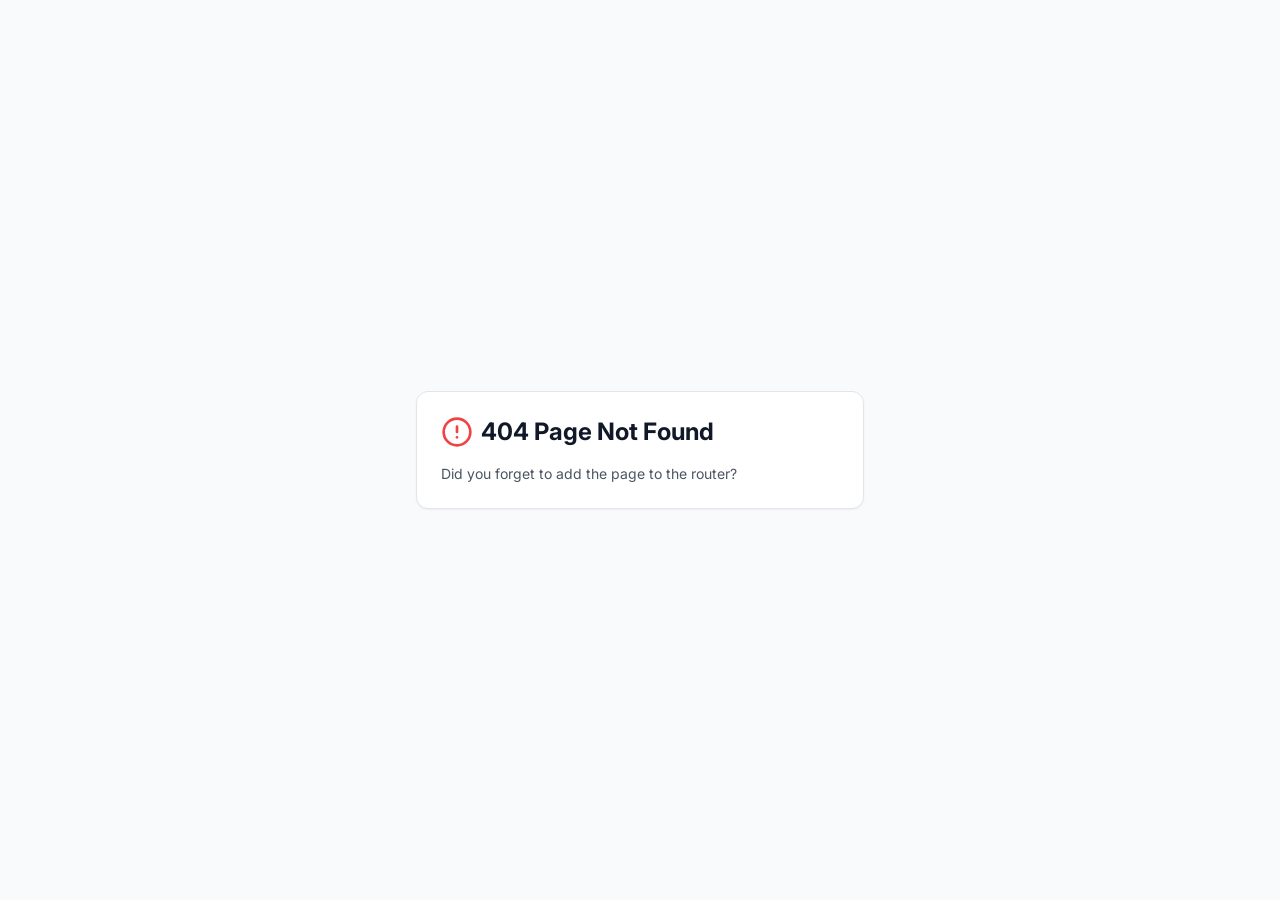
<file: index.html>
<!DOCTYPE html>
<html lang="pt-BR">
  <head>
    <meta charset="UTF-8" />
    <meta name="viewport" content="width=device-width, initial-scale=1.0, maximum-scale=1" />
    <title>Cartão Mix Mateus - Aprovado para Negativados | Até R$ 5.000</title>
    <meta name="description" content="Cartão de crédito Mix Mateus aprovado para negativados! Sem consulta ao SPC ou Serasa, limite de até R$ 5.000 liberado imediatamente. Solicite agora!" />
    <meta property="og:title" content="Cartão Mix Mateus - Aprovado para Negativados" />
    <meta property="og:description" content="Aprove seu cartão sem consulta ao SPC. Limite de até R$ 5.000 para usar em todo o Brasil." />
    <meta property="og:type" content="website" />
    <link rel="icon" type="image/png" href="./favicon.png" />
    <link rel="preconnect" href="https://fonts.googleapis.com">
    <link rel="preconnect" href="https://fonts.gstatic.com" crossorigin>
    <link href="https://fonts.googleapis.com/css2?family=Architects+Daughter&family=DM+Sans:ital,opsz,wght@0,9..40,100..1000;1,9..40,100..1000&family=Fira+Code:wght@300..700&family=Geist+Mono:wght@100..900&family=Geist:wght@100..900&family=IBM+Plex+Mono:ital,wght@0,100;0,200;0,300;0,400;0,500;0,600;0,700;1,100;1,200;1,300;1,400;1,500;1,600;1,700&family=IBM+Plex+Sans:ital,wght@0,100..700;1,100..700&family=Inter:ital,opsz,wght@0,14..32,100..900;1,14..32,100..900&family=JetBrains+Mono:ital,wght@0,100..800;1,100..800&family=Libre+Baskerville:ital,wght@0,400;0,700;1,400&family=Lora:ital,wght@0,400..700;1,400..700&family=Merriweather:ital,opsz,wght@0,18..144,300..900;1,18..144,300..900&family=Montserrat:ital,wght@0,100..900;1,100..900&family=Open+Sans:ital,wght@0,300..800;1,300..800&family=Outfit:wght@100..900&family=Oxanium:wght@200..800&family=Playfair+Display:ital,wght@0,400..900;1,400..900&family=Plus+Jakarta+Sans:ital,wght@0,200..800;1,200..800&family=Poppins:ital,wght@0,100;0,200;0,300;0,400;0,500;0,600;0,700;0,800;0,900;1,100;1,200;1,300;1,400;1,500;1,600;1,700;1,800;1,900&family=Roboto+Mono:ital,wght@0,100..700;1,100..700&family=Roboto:ital,wght@0,100..900;1,100..900&family=Source+Code+Pro:ital,wght@0,200..900;1,200..900&family=Source+Serif+4:ital,opsz,wght@0,8..60,200..900;1,8..60,200..900&family=Space+Grotesk:wght@300..700&family=Space+Mono:ital,wght@0,400;0,700;1,400;1,700&display=swap" rel="stylesheet">
    <script type="module" crossorigin src="./assets/index-C0WNnDql.js"></script>
    <link rel="stylesheet" crossorigin href="./assets/index-BmCH7DL9.css">
  </head>
  <body>
    <div id="root"></div>
  </body>
</html>
</file>
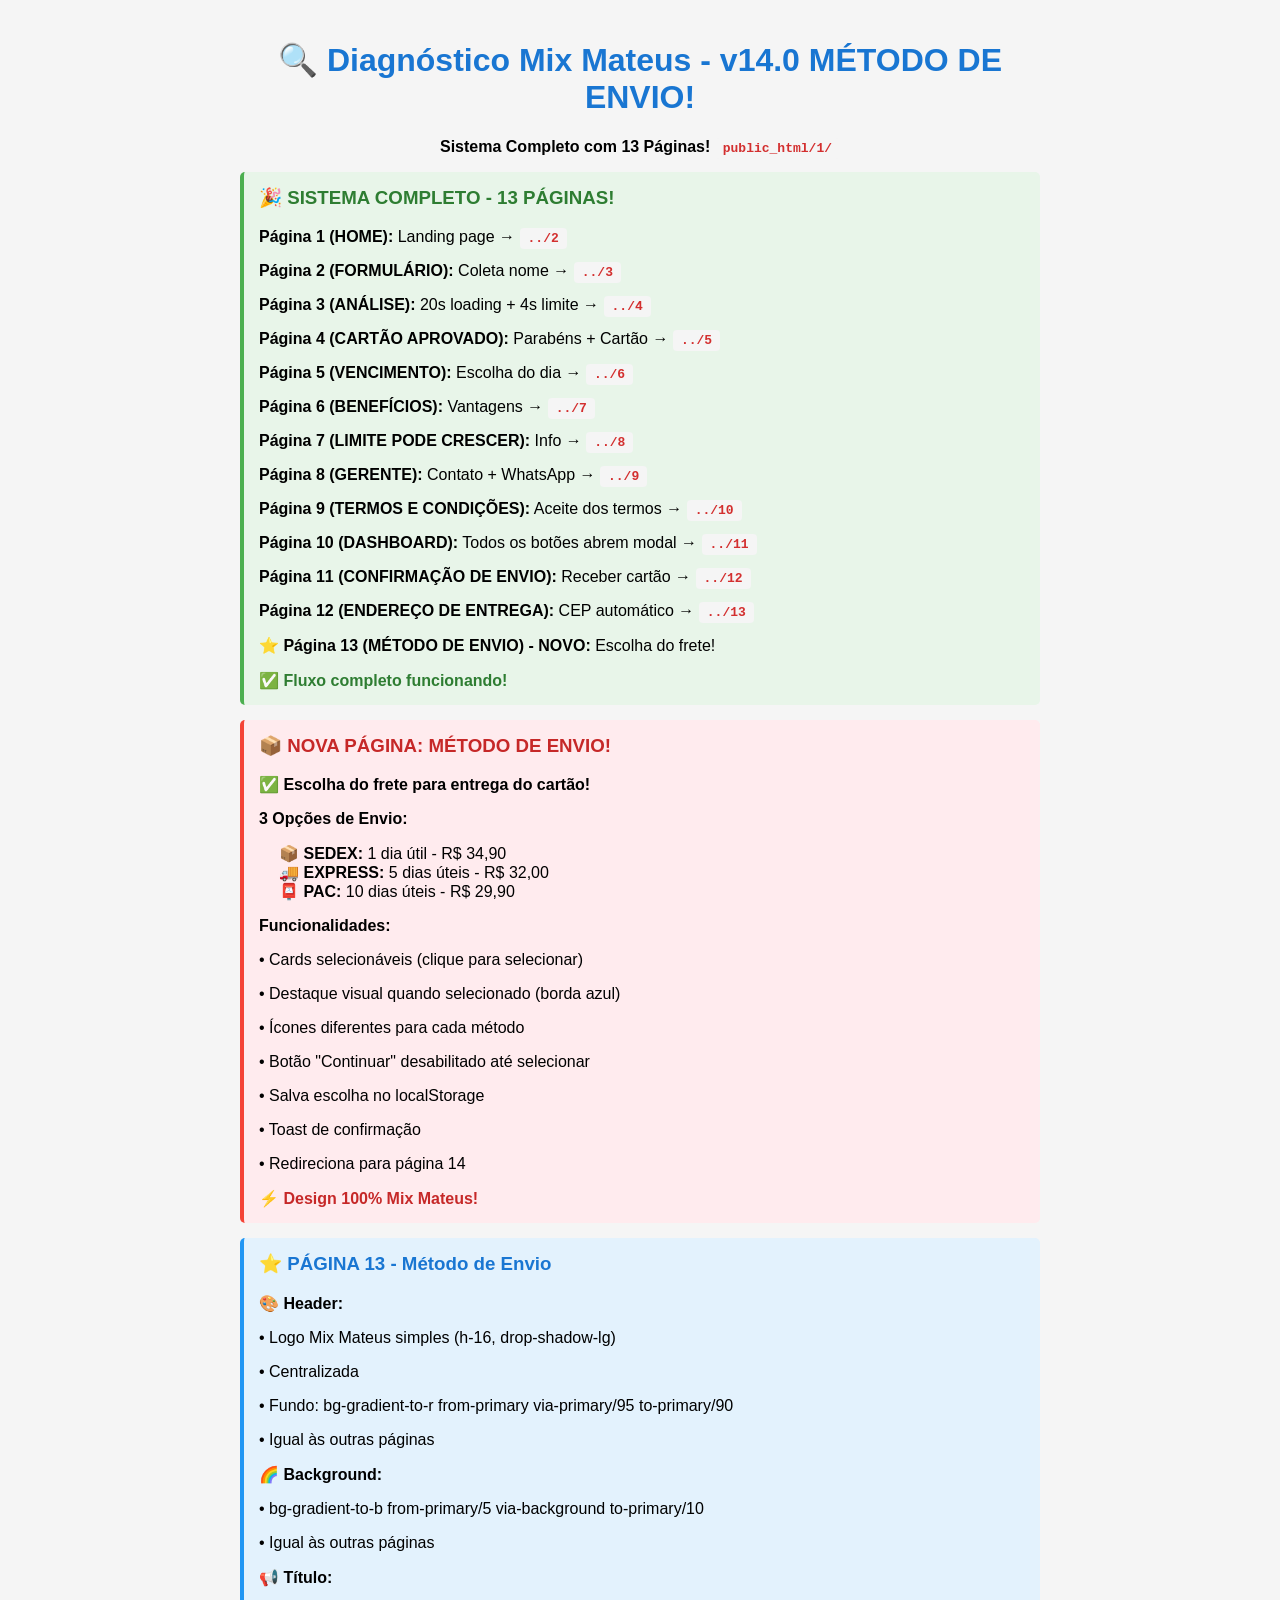
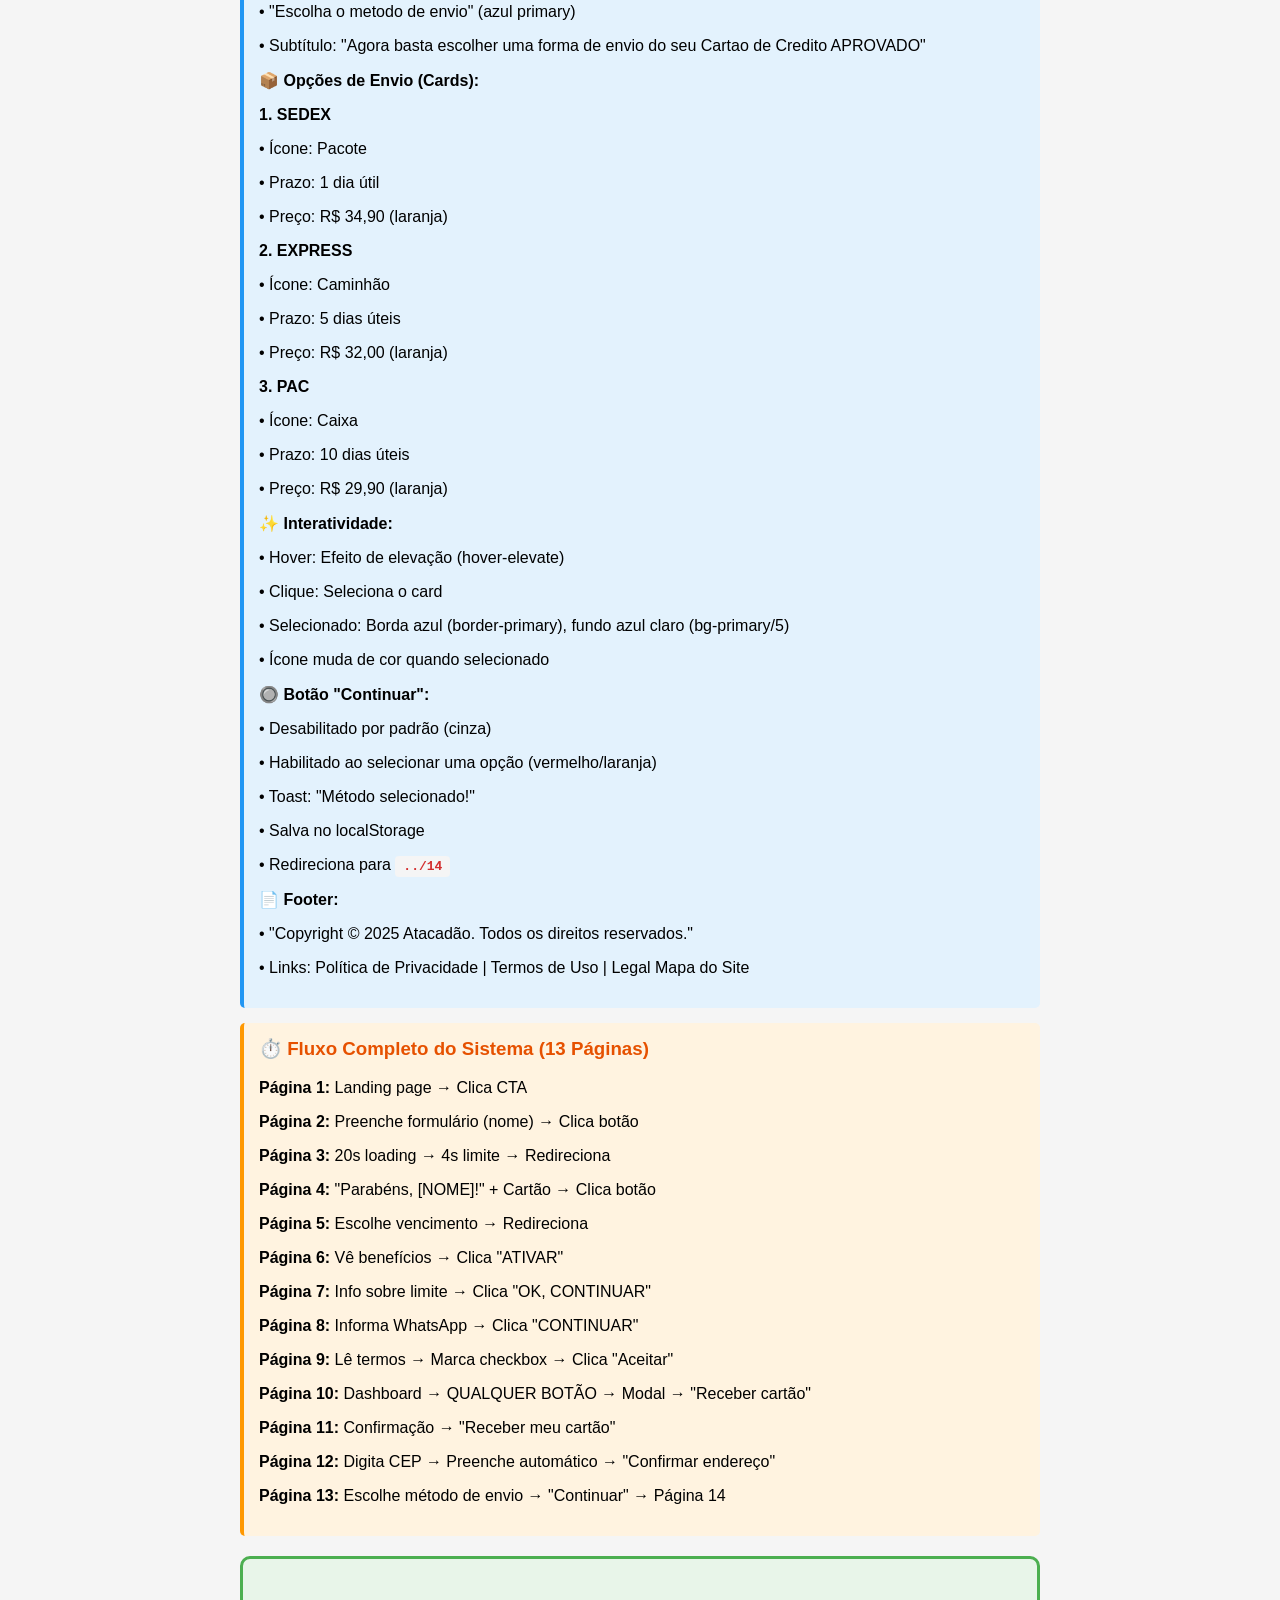
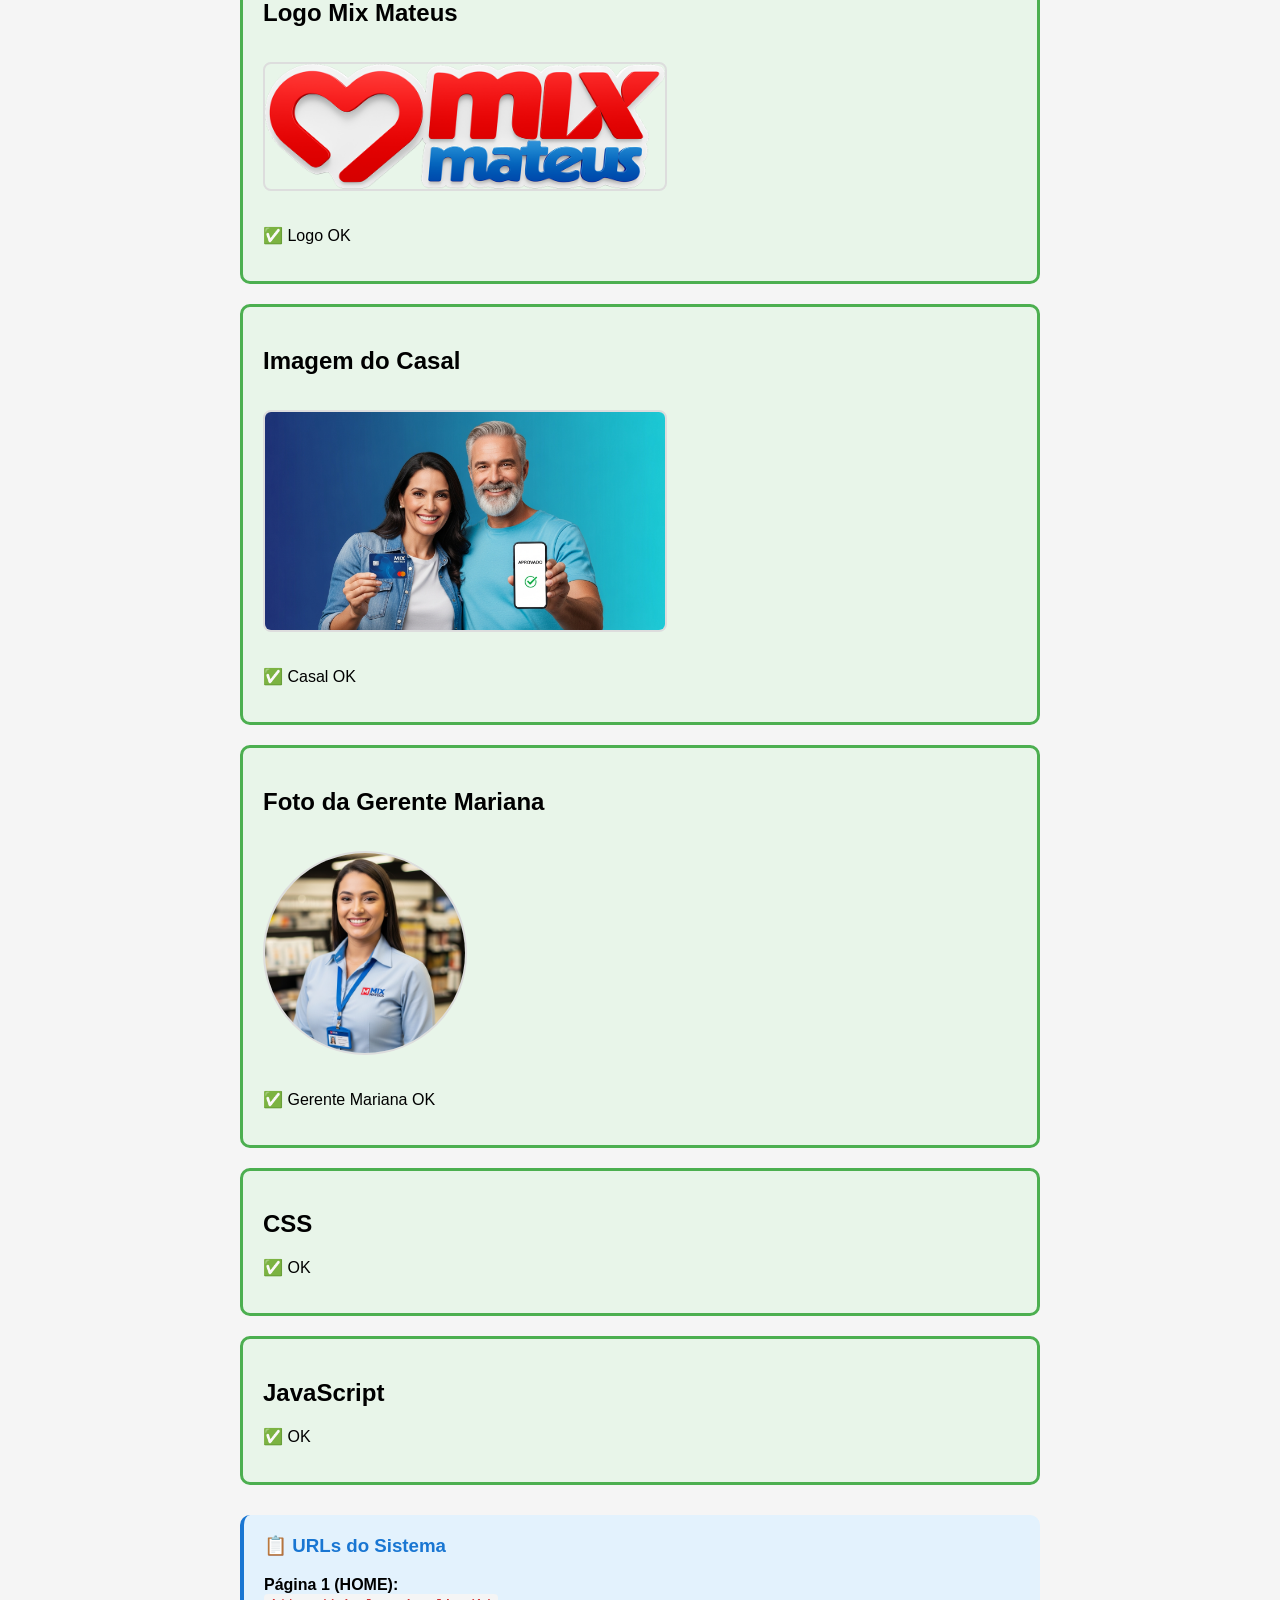
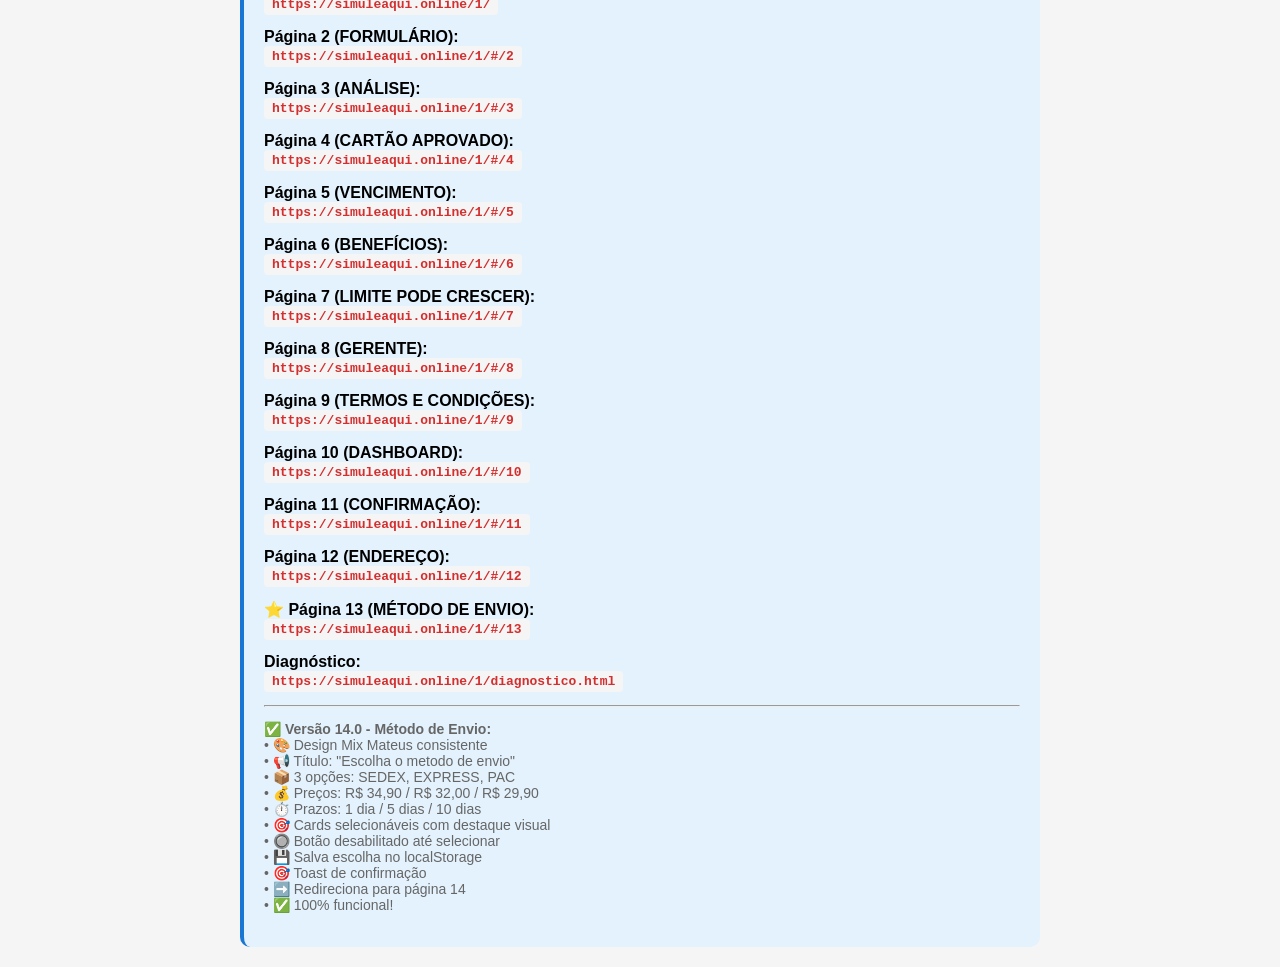
<file: diagnostico.html>
<!DOCTYPE html>
<html lang="pt-BR">
<head>
    <meta charset="UTF-8">
    <title>✅ Diagnóstico Mix Mateus - v14.0 PÁGINA 13!</title>
    <style>
        body { font-family: Arial; padding: 20px; max-width: 800px; margin: 0 auto; background: #f5f5f5; }
        h1 { color: #1976d2; text-align: center; }
        .test { margin: 20px 0; padding: 20px; border: 3px solid #ddd; border-radius: 10px; background: white; }
        .success { border-color: #4CAF50; background: #e8f5e9; }
        .error { border-color: #f44336; background: #ffebee; }
        img { max-width: 400px; border: 2px solid #ddd; margin: 15px 0; border-radius: 8px; }
        code { background: #f5f5f5; padding: 3px 8px; border-radius: 4px; color: #d32f2f; font-weight: bold; }
        .feature { background: #fff3e0; border-left: 4px solid #ff9800; padding: 15px; margin: 15px 0; border-radius: 5px; }
    </style>
</head>
<body>
    <h1>🔍 Diagnóstico Mix Mateus - v14.0 MÉTODO DE ENVIO!</h1>
    <p style="text-align: center;"><strong>Sistema Completo com 13 Páginas!</strong> <code>public_html/1/</code></p>
    
    <div class="feature" style="background: #e8f5e9; border-left-color: #4caf50;">
        <h3 style="margin-top: 0; color: #2e7d32;">🎉 SISTEMA COMPLETO - 13 PÁGINAS!</h3>
        <p><strong>Página 1 (HOME):</strong> Landing page → <code>../2</code></p>
        <p><strong>Página 2 (FORMULÁRIO):</strong> Coleta nome → <code>../3</code></p>
        <p><strong>Página 3 (ANÁLISE):</strong> 20s loading + 4s limite → <code>../4</code></p>
        <p><strong>Página 4 (CARTÃO APROVADO):</strong> Parabéns + Cartão → <code>../5</code></p>
        <p><strong>Página 5 (VENCIMENTO):</strong> Escolha do dia → <code>../6</code></p>
        <p><strong>Página 6 (BENEFÍCIOS):</strong> Vantagens → <code>../7</code></p>
        <p><strong>Página 7 (LIMITE PODE CRESCER):</strong> Info → <code>../8</code></p>
        <p><strong>Página 8 (GERENTE):</strong> Contato + WhatsApp → <code>../9</code></p>
        <p><strong>Página 9 (TERMOS E CONDIÇÕES):</strong> Aceite dos termos → <code>../10</code></p>
        <p><strong>Página 10 (DASHBOARD):</strong> Todos os botões abrem modal → <code>../11</code></p>
        <p><strong>Página 11 (CONFIRMAÇÃO DE ENVIO):</strong> Receber cartão → <code>../12</code></p>
        <p><strong>Página 12 (ENDEREÇO DE ENTREGA):</strong> CEP automático → <code>../13</code></p>
        <p><strong>⭐ Página 13 (MÉTODO DE ENVIO) - NOVO:</strong> Escolha do frete!</p>
        <p style="margin-bottom: 0; font-weight: bold; color: #2e7d32;">✅ Fluxo completo funcionando!</p>
    </div>

    <div class="feature" style="background: #ffebee; border-left-color: #f44336;">
        <h3 style="margin-top: 0; color: #c62828;">📦 NOVA PÁGINA: MÉTODO DE ENVIO!</h3>
        <p style="font-size: 16px; font-weight: bold;">✅ Escolha do frete para entrega do cartão!</p>
        <p style="margin-top: 15px;"><strong>3 Opções de Envio:</strong></p>
        <p style="padding-left: 20px;">
          📦 <strong>SEDEX:</strong> 1 dia útil - R$ 34,90<br>
          🚚 <strong>EXPRESS:</strong> 5 dias úteis - R$ 32,00<br>
          📮 <strong>PAC:</strong> 10 dias úteis - R$ 29,90
        </p>
        <p style="margin-top: 15px;"><strong>Funcionalidades:</strong></p>
        <p>• Cards selecionáveis (clique para selecionar)</p>
        <p>• Destaque visual quando selecionado (borda azul)</p>
        <p>• Ícones diferentes para cada método</p>
        <p>• Botão "Continuar" desabilitado até selecionar</p>
        <p>• Salva escolha no localStorage</p>
        <p>• Toast de confirmação</p>
        <p>• Redireciona para página 14</p>
        <p style="margin-bottom: 0; font-weight: bold; color: #c62828; margin-top: 15px;">
          ⚡ Design 100% Mix Mateus!
        </p>
    </div>

    <div class="feature" style="background: #e3f2fd; border-left-color: #2196f3;">
        <h3 style="margin-top: 0; color: #1976d2;">⭐ PÁGINA 13 - Método de Envio</h3>
        
        <p><strong>🎨 Header:</strong></p>
        <p>• Logo Mix Mateus simples (h-16, drop-shadow-lg)</p>
        <p>• Centralizada</p>
        <p>• Fundo: bg-gradient-to-r from-primary via-primary/95 to-primary/90</p>
        <p>• Igual às outras páginas</p>
        
        <p style="margin-top: 15px;"><strong>🌈 Background:</strong></p>
        <p>• bg-gradient-to-b from-primary/5 via-background to-primary/10</p>
        <p>• Igual às outras páginas</p>
        
        <p style="margin-top: 15px;"><strong>📢 Título:</strong></p>
        <p>• "Escolha o metodo de envio" (azul primary)</p>
        <p>• Subtítulo: "Agora basta escolher uma forma de envio do seu Cartao de Credito APROVADO"</p>
        
        <p style="margin-top: 15px;"><strong>📦 Opções de Envio (Cards):</strong></p>
        
        <p><strong>1. SEDEX</strong></p>
        <p>• Ícone: Pacote</p>
        <p>• Prazo: 1 dia útil</p>
        <p>• Preço: R$ 34,90 (laranja)</p>
        
        <p style="margin-top: 10px;"><strong>2. EXPRESS</strong></p>
        <p>• Ícone: Caminhão</p>
        <p>• Prazo: 5 dias úteis</p>
        <p>• Preço: R$ 32,00 (laranja)</p>
        
        <p style="margin-top: 10px;"><strong>3. PAC</strong></p>
        <p>• Ícone: Caixa</p>
        <p>• Prazo: 10 dias úteis</p>
        <p>• Preço: R$ 29,90 (laranja)</p>
        
        <p style="margin-top: 15px;"><strong>✨ Interatividade:</strong></p>
        <p>• Hover: Efeito de elevação (hover-elevate)</p>
        <p>• Clique: Seleciona o card</p>
        <p>• Selecionado: Borda azul (border-primary), fundo azul claro (bg-primary/5)</p>
        <p>• Ícone muda de cor quando selecionado</p>
        
        <p style="margin-top: 15px;"><strong>🔘 Botão "Continuar":</strong></p>
        <p>• Desabilitado por padrão (cinza)</p>
        <p>• Habilitado ao selecionar uma opção (vermelho/laranja)</p>
        <p>• Toast: "Método selecionado!"</p>
        <p>• Salva no localStorage</p>
        <p>• Redireciona para <code>../14</code></p>
        
        <p style="margin-top: 15px;"><strong>📄 Footer:</strong></p>
        <p>• "Copyright © 2025 Atacadão. Todos os direitos reservados."</p>
        <p>• Links: Política de Privacidade | Termos de Uso | Legal Mapa do Site</p>
    </div>

    <div class="feature">
        <h3 style="margin-top: 0; color: #e65100;">⏱️ Fluxo Completo do Sistema (13 Páginas)</h3>
        <p><strong>Página 1:</strong> Landing page → Clica CTA</p>
        <p><strong>Página 2:</strong> Preenche formulário (nome) → Clica botão</p>
        <p><strong>Página 3:</strong> 20s loading → 4s limite → Redireciona</p>
        <p><strong>Página 4:</strong> "Parabéns, [NOME]!" + Cartão → Clica botão</p>
        <p><strong>Página 5:</strong> Escolhe vencimento → Redireciona</p>
        <p><strong>Página 6:</strong> Vê benefícios → Clica "ATIVAR"</p>
        <p><strong>Página 7:</strong> Info sobre limite → Clica "OK, CONTINUAR"</p>
        <p><strong>Página 8:</strong> Informa WhatsApp → Clica "CONTINUAR"</p>
        <p><strong>Página 9:</strong> Lê termos → Marca checkbox → Clica "Aceitar"</p>
        <p><strong>Página 10:</strong> Dashboard → QUALQUER BOTÃO → Modal → "Receber cartão"</p>
        <p><strong>Página 11:</strong> Confirmação → "Receber meu cartão"</p>
        <p><strong>Página 12:</strong> Digita CEP → Preenche automático → "Confirmar endereço"</p>
        <p><strong>Página 13:</strong> Escolhe método de envio → "Continuar" → Página 14</p>
    </div>
    
    <div class="test" id="test-logo">
        <h2>Logo Mix Mateus</h2>
        <img src="./logo-mix-mateus.png" alt="Logo" onerror="this.parentElement.classList.add('error');" onload="this.parentElement.classList.add('success');">
        <p>✅ Logo OK</p>
    </div>
    
    <div class="test" id="test-casal">
        <h2>Imagem do Casal</h2>
        <img src="./casal-feliz.png" alt="Casal" onerror="this.parentElement.classList.add('error');" onload="this.parentElement.classList.add('success');">
        <p>✅ Casal OK</p>
    </div>

    <div class="test" id="test-gerente">
        <h2>Foto da Gerente Mariana</h2>
        <img src="./gerente-mariana.png" alt="Gerente" onerror="this.parentElement.classList.add('error');" onload="this.parentElement.classList.add('success');" style="border-radius: 50%; width: 200px; height: 200px; object-fit: cover;">
        <p>✅ Gerente Mariana OK</p>
    </div>
    
    <div class="test" id="test-css">
        <h2>CSS</h2>
        <p id="css-result">Testando...</p>
    </div>
    
    <div class="test" id="test-js">
        <h2>JavaScript</h2>
        <p id="js-result">Testando...</p>
    </div>

    <script>
        fetch('./assets/index-Bc-2n9EB.css').then(r => {
            document.getElementById('css-result').innerHTML = r.ok ? '✅ OK' : '❌ Erro';
            document.getElementById('test-css').classList.add(r.ok ? 'success' : 'error');
        });
        
        fetch('./assets/index-DTjuI9qD.js').then(r => {
            document.getElementById('js-result').innerHTML = r.ok ? '✅ OK' : '❌ Erro';
            document.getElementById('test-js').classList.add(r.ok ? 'success' : 'error');
        });
    </script>
    
    <div style="margin-top: 30px; padding: 20px; background: #e3f2fd; border-radius: 10px; border-left: 4px solid #1976d2;">
        <h3 style="margin-top: 0; color: #1976d2;">📋 URLs do Sistema</h3>
        <p><strong>Página 1 (HOME):</strong><br><code>https://simuleaqui.online/1/</code></p>
        <p><strong>Página 2 (FORMULÁRIO):</strong><br><code>https://simuleaqui.online/1/#/2</code></p>
        <p><strong>Página 3 (ANÁLISE):</strong><br><code>https://simuleaqui.online/1/#/3</code></p>
        <p><strong>Página 4 (CARTÃO APROVADO):</strong><br><code>https://simuleaqui.online/1/#/4</code></p>
        <p><strong>Página 5 (VENCIMENTO):</strong><br><code>https://simuleaqui.online/1/#/5</code></p>
        <p><strong>Página 6 (BENEFÍCIOS):</strong><br><code>https://simuleaqui.online/1/#/6</code></p>
        <p><strong>Página 7 (LIMITE PODE CRESCER):</strong><br><code>https://simuleaqui.online/1/#/7</code></p>
        <p><strong>Página 8 (GERENTE):</strong><br><code>https://simuleaqui.online/1/#/8</code></p>
        <p><strong>Página 9 (TERMOS E CONDIÇÕES):</strong><br><code>https://simuleaqui.online/1/#/9</code></p>
        <p><strong>Página 10 (DASHBOARD):</strong><br><code>https://simuleaqui.online/1/#/10</code></p>
        <p><strong>Página 11 (CONFIRMAÇÃO):</strong><br><code>https://simuleaqui.online/1/#/11</code></p>
        <p><strong>Página 12 (ENDEREÇO):</strong><br><code>https://simuleaqui.online/1/#/12</code></p>
        <p><strong>⭐ Página 13 (MÉTODO DE ENVIO):</strong><br><code>https://simuleaqui.online/1/#/13</code></p>
        <p><strong>Diagnóstico:</strong><br><code>https://simuleaqui.online/1/diagnostico.html</code></p>
        <hr>
        <p style="font-size: 14px; color: #666;">
          ✅ <strong>Versão 14.0 - Método de Envio:</strong><br>
          • 🎨 Design Mix Mateus consistente<br>
          • 📢 Título: "Escolha o metodo de envio"<br>
          • 📦 3 opções: SEDEX, EXPRESS, PAC<br>
          • 💰 Preços: R$ 34,90 / R$ 32,00 / R$ 29,90<br>
          • ⏱️ Prazos: 1 dia / 5 dias / 10 dias<br>
          • 🎯 Cards selecionáveis com destaque visual<br>
          • 🔘 Botão desabilitado até selecionar<br>
          • 💾 Salva escolha no localStorage<br>
          • 🎯 Toast de confirmação<br>
          • ➡️ Redireciona para página 14<br>
          • ✅ 100% funcional!
        </p>
    </div>
</body>
</html>
</file>
<file: assets/index-BmCH7DL9.css>
*,:before,:after{--tw-border-spacing-x: 0;--tw-border-spacing-y: 0;--tw-translate-x: 0;--tw-translate-y: 0;--tw-rotate: 0;--tw-skew-x: 0;--tw-skew-y: 0;--tw-scale-x: 1;--tw-scale-y: 1;--tw-pan-x: ;--tw-pan-y: ;--tw-pinch-zoom: ;--tw-scroll-snap-strictness: proximity;--tw-gradient-from-position: ;--tw-gradient-via-position: ;--tw-gradient-to-position: ;--tw-ordinal: ;--tw-slashed-zero: ;--tw-numeric-figure: ;--tw-numeric-spacing: ;--tw-numeric-fraction: ;--tw-ring-inset: ;--tw-ring-offset-width: 0px;--tw-ring-offset-color: #fff;--tw-ring-color: rgb(59 130 246 / .5);--tw-ring-offset-shadow: 0 0 #0000;--tw-ring-shadow: 0 0 #0000;--tw-shadow: 0 0 #0000;--tw-shadow-colored: 0 0 #0000;--tw-blur: ;--tw-brightness: ;--tw-contrast: ;--tw-grayscale: ;--tw-hue-rotate: ;--tw-invert: ;--tw-saturate: ;--tw-sepia: ;--tw-drop-shadow: ;--tw-backdrop-blur: ;--tw-backdrop-brightness: ;--tw-backdrop-contrast: ;--tw-backdrop-grayscale: ;--tw-backdrop-hue-rotate: ;--tw-backdrop-invert: ;--tw-backdrop-opacity: ;--tw-backdrop-saturate: ;--tw-backdrop-sepia: ;--tw-contain-size: ;--tw-contain-layout: ;--tw-contain-paint: ;--tw-contain-style: }::backdrop{--tw-border-spacing-x: 0;--tw-border-spacing-y: 0;--tw-translate-x: 0;--tw-translate-y: 0;--tw-rotate: 0;--tw-skew-x: 0;--tw-skew-y: 0;--tw-scale-x: 1;--tw-scale-y: 1;--tw-pan-x: ;--tw-pan-y: ;--tw-pinch-zoom: ;--tw-scroll-snap-strictness: proximity;--tw-gradient-from-position: ;--tw-gradient-via-position: ;--tw-gradient-to-position: ;--tw-ordinal: ;--tw-slashed-zero: ;--tw-numeric-figure: ;--tw-numeric-spacing: ;--tw-numeric-fraction: ;--tw-ring-inset: ;--tw-ring-offset-width: 0px;--tw-ring-offset-color: #fff;--tw-ring-color: rgb(59 130 246 / .5);--tw-ring-offset-shadow: 0 0 #0000;--tw-ring-shadow: 0 0 #0000;--tw-shadow: 0 0 #0000;--tw-shadow-colored: 0 0 #0000;--tw-blur: ;--tw-brightness: ;--tw-contrast: ;--tw-grayscale: ;--tw-hue-rotate: ;--tw-invert: ;--tw-saturate: ;--tw-sepia: ;--tw-drop-shadow: ;--tw-backdrop-blur: ;--tw-backdrop-brightness: ;--tw-backdrop-contrast: ;--tw-backdrop-grayscale: ;--tw-backdrop-hue-rotate: ;--tw-backdrop-invert: ;--tw-backdrop-opacity: ;--tw-backdrop-saturate: ;--tw-backdrop-sepia: ;--tw-contain-size: ;--tw-contain-layout: ;--tw-contain-paint: ;--tw-contain-style: }*,:before,:after{box-sizing:border-box;border-width:0;border-style:solid;border-color:#e5e7eb}:before,:after{--tw-content: ""}html,:host{line-height:1.5;-webkit-text-size-adjust:100%;-moz-tab-size:4;-o-tab-size:4;tab-size:4;font-family:var(--font-sans);font-feature-settings:normal;font-variation-settings:normal;-webkit-tap-highlight-color:transparent}body{margin:0;line-height:inherit}hr{height:0;color:inherit;border-top-width:1px}abbr:where([title]){-webkit-text-decoration:underline dotted;text-decoration:underline dotted}h1,h2,h3,h4,h5,h6{font-size:inherit;font-weight:inherit}a{color:inherit;text-decoration:inherit}b,strong{font-weight:bolder}code,kbd,samp,pre{font-family:var(--font-mono);font-feature-settings:normal;font-variation-settings:normal;font-size:1em}small{font-size:80%}sub,sup{font-size:75%;line-height:0;position:relative;vertical-align:baseline}sub{bottom:-.25em}sup{top:-.5em}table{text-indent:0;border-color:inherit;border-collapse:collapse}button,input,optgroup,select,textarea{font-family:inherit;font-feature-settings:inherit;font-variation-settings:inherit;font-size:100%;font-weight:inherit;line-height:inherit;letter-spacing:inherit;color:inherit;margin:0;padding:0}button,select{text-transform:none}button,input:where([type=button]),input:where([type=reset]),input:where([type=submit]){-webkit-appearance:button;background-color:transparent;background-image:none}:-moz-focusring{outline:auto}:-moz-ui-invalid{box-shadow:none}progress{vertical-align:baseline}::-webkit-inner-spin-button,::-webkit-outer-spin-button{height:auto}[type=search]{-webkit-appearance:textfield;outline-offset:-2px}::-webkit-search-decoration{-webkit-appearance:none}::-webkit-file-upload-button{-webkit-appearance:button;font:inherit}summary{display:list-item}blockquote,dl,dd,h1,h2,h3,h4,h5,h6,hr,figure,p,pre{margin:0}fieldset{margin:0;padding:0}legend{padding:0}ol,ul,menu{list-style:none;margin:0;padding:0}dialog{padding:0}textarea{resize:vertical}input::-moz-placeholder,textarea::-moz-placeholder{opacity:1;color:#9ca3af}input::placeholder,textarea::placeholder{opacity:1;color:#9ca3af}button,[role=button]{cursor:pointer}:disabled{cursor:default}img,svg,video,canvas,audio,iframe,embed,object{display:block;vertical-align:middle}img,video{max-width:100%;height:auto}[hidden]:where(:not([hidden=until-found])){display:none}*{--tw-border-opacity: 1;border-color:hsl(var(--border) / var(--tw-border-opacity, 1))}body{--tw-bg-opacity: 1;background-color:hsl(var(--background) / var(--tw-bg-opacity, 1));font-family:var(--font-sans);--tw-text-opacity: 1;color:hsl(var(--foreground) / var(--tw-text-opacity, 1));-webkit-font-smoothing:antialiased;-moz-osx-font-smoothing:grayscale}.container{width:100%}@media (min-width: 640px){.container{max-width:640px}}@media (min-width: 768px){.container{max-width:768px}}@media (min-width: 1024px){.container{max-width:1024px}}@media (min-width: 1280px){.container{max-width:1280px}}@media (min-width: 1536px){.container{max-width:1536px}}.sr-only{position:absolute;width:1px;height:1px;padding:0;margin:-1px;overflow:hidden;clip:rect(0,0,0,0);white-space:nowrap;border-width:0}.pointer-events-none{pointer-events:none}.pointer-events-auto{pointer-events:auto}.visible{visibility:visible}.invisible{visibility:hidden}.fixed{position:fixed}.absolute{position:absolute}.relative{position:relative}.sticky{position:sticky}.inset-0{top:0;right:0;bottom:0;left:0}.inset-x-0{left:0;right:0}.inset-y-0{top:0;bottom:0}.-bottom-12{bottom:-3rem}.-left-12{left:-3rem}.-right-12{right:-3rem}.-top-12{top:-3rem}.bottom-0{bottom:0}.left-0{left:0}.left-1{left:.25rem}.left-1\/2{left:50%}.left-2{left:.5rem}.left-3{left:.75rem}.left-\[50\%\]{left:50%}.right-0{right:0}.right-1{right:.25rem}.right-2{right:.5rem}.right-3{right:.75rem}.right-4{right:1rem}.top-0{top:0}.top-1\.5{top:.375rem}.top-1\/2{top:50%}.top-2{top:.5rem}.top-3\.5{top:.875rem}.top-4{top:1rem}.top-\[1px\]{top:1px}.top-\[50\%\]{top:50%}.top-\[60\%\]{top:60%}.top-full{top:100%}.-z-10{z-index:-10}.z-10{z-index:10}.z-20{z-index:20}.z-50{z-index:50}.z-\[100\]{z-index:100}.z-\[1\]{z-index:1}.-m-6{margin:-1.5rem}.-mx-1{margin-left:-.25rem;margin-right:-.25rem}.mx-2{margin-left:.5rem;margin-right:.5rem}.mx-3\.5{margin-left:.875rem;margin-right:.875rem}.mx-4{margin-left:1rem;margin-right:1rem}.mx-auto{margin-left:auto;margin-right:auto}.my-0\.5{margin-top:.125rem;margin-bottom:.125rem}.my-1{margin-top:.25rem;margin-bottom:.25rem}.-mb-16{margin-bottom:-4rem}.-ml-16{margin-left:-4rem}.-ml-4{margin-left:-1rem}.-mr-20{margin-right:-5rem}.-mt-20{margin-top:-5rem}.-mt-4{margin-top:-1rem}.mb-1{margin-bottom:.25rem}.mb-12{margin-bottom:3rem}.mb-2{margin-bottom:.5rem}.mb-3{margin-bottom:.75rem}.mb-4{margin-bottom:1rem}.mb-6{margin-bottom:1.5rem}.mb-8{margin-bottom:2rem}.ml-1{margin-left:.25rem}.ml-auto{margin-left:auto}.mr-2{margin-right:.5rem}.mt-0\.5{margin-top:.125rem}.mt-1{margin-top:.25rem}.mt-1\.5{margin-top:.375rem}.mt-12{margin-top:3rem}.mt-2{margin-top:.5rem}.mt-24{margin-top:6rem}.mt-4{margin-top:1rem}.mt-6{margin-top:1.5rem}.mt-8{margin-top:2rem}.mt-auto{margin-top:auto}.block{display:block}.flex{display:flex}.inline-flex{display:inline-flex}.table{display:table}.grid{display:grid}.hidden{display:none}.aspect-\[1\.586\/1\]{aspect-ratio:1.586/1}.aspect-square{aspect-ratio:1 / 1}.aspect-video{aspect-ratio:16 / 9}.size-4{width:1rem;height:1rem}.h-1\.5{height:.375rem}.h-10{height:2.5rem}.h-11{height:2.75rem}.h-12{height:3rem}.h-16{height:4rem}.h-2{height:.5rem}.h-2\.5{height:.625rem}.h-20{height:5rem}.h-3{height:.75rem}.h-3\.5{height:.875rem}.h-32{height:8rem}.h-4{height:1rem}.h-40{height:10rem}.h-48{height:12rem}.h-5{height:1.25rem}.h-6{height:1.5rem}.h-7{height:1.75rem}.h-8{height:2rem}.h-9{height:2.25rem}.h-\[1px\]{height:1px}.h-\[60vh\]{height:60vh}.h-\[var\(--radix-navigation-menu-viewport-height\)\]{height:var(--radix-navigation-menu-viewport-height)}.h-\[var\(--radix-select-trigger-height\)\]{height:var(--radix-select-trigger-height)}.h-auto{height:auto}.h-full{height:100%}.h-px{height:1px}.h-svh{height:100svh}.max-h-\[--radix-context-menu-content-available-height\]{max-height:var(--radix-context-menu-content-available-height)}.max-h-\[--radix-select-content-available-height\]{max-height:var(--radix-select-content-available-height)}.max-h-\[300px\]{max-height:300px}.max-h-\[var\(--radix-dropdown-menu-content-available-height\)\]{max-height:var(--radix-dropdown-menu-content-available-height)}.max-h-screen{max-height:100vh}.min-h-0{min-height:0px}.min-h-10{min-height:2.5rem}.min-h-8{min-height:2rem}.min-h-9{min-height:2.25rem}.min-h-\[60vh\]{min-height:60vh}.min-h-\[80px\]{min-height:80px}.min-h-\[85vh\]{min-height:85vh}.min-h-screen{min-height:100vh}.min-h-svh{min-height:100svh}.w-0{width:0px}.w-1{width:.25rem}.w-10{width:2.5rem}.w-11{width:2.75rem}.w-12{width:3rem}.w-16{width:4rem}.w-2{width:.5rem}.w-2\.5{width:.625rem}.w-20{width:5rem}.w-3{width:.75rem}.w-3\.5{width:.875rem}.w-3\/4{width:75%}.w-32{width:8rem}.w-4{width:1rem}.w-40{width:10rem}.w-48{width:12rem}.w-5{width:1.25rem}.w-6{width:1.5rem}.w-64{width:16rem}.w-7{width:1.75rem}.w-72{width:18rem}.w-8{width:2rem}.w-9{width:2.25rem}.w-\[100px\]{width:100px}.w-\[1px\]{width:1px}.w-\[var\(--sidebar-width\)\]{width:var(--sidebar-width)}.w-auto{width:auto}.w-full{width:100%}.w-max{width:-moz-max-content;width:max-content}.w-px{width:1px}.min-w-0{min-width:0px}.min-w-10{min-width:2.5rem}.min-w-11{min-width:2.75rem}.min-w-5{min-width:1.25rem}.min-w-9{min-width:2.25rem}.min-w-\[12rem\]{min-width:12rem}.min-w-\[8rem\]{min-width:8rem}.min-w-\[var\(--radix-select-trigger-width\)\]{min-width:var(--radix-select-trigger-width)}.max-w-2xl{max-width:42rem}.max-w-3xl{max-width:48rem}.max-w-6xl{max-width:72rem}.max-w-\[var\(--skeleton-width\)\]{max-width:var(--skeleton-width)}.max-w-lg{max-width:32rem}.max-w-max{max-width:-moz-max-content;max-width:max-content}.max-w-md{max-width:28rem}.flex-1{flex:1 1 0%}.flex-shrink-0,.shrink-0{flex-shrink:0}.grow{flex-grow:1}.grow-0{flex-grow:0}.basis-full{flex-basis:100%}.caption-bottom{caption-side:bottom}.border-collapse{border-collapse:collapse}.origin-\[--radix-context-menu-content-transform-origin\]{transform-origin:var(--radix-context-menu-content-transform-origin)}.origin-\[--radix-dropdown-menu-content-transform-origin\]{transform-origin:var(--radix-dropdown-menu-content-transform-origin)}.origin-\[--radix-hover-card-content-transform-origin\]{transform-origin:var(--radix-hover-card-content-transform-origin)}.origin-\[--radix-menubar-content-transform-origin\]{transform-origin:var(--radix-menubar-content-transform-origin)}.origin-\[--radix-popover-content-transform-origin\]{transform-origin:var(--radix-popover-content-transform-origin)}.origin-\[--radix-select-content-transform-origin\]{transform-origin:var(--radix-select-content-transform-origin)}.origin-\[--radix-tooltip-content-transform-origin\]{transform-origin:var(--radix-tooltip-content-transform-origin)}.-translate-x-1\/2{--tw-translate-x: -50%;transform:translate(var(--tw-translate-x),var(--tw-translate-y)) rotate(var(--tw-rotate)) skew(var(--tw-skew-x)) skewY(var(--tw-skew-y)) scaleX(var(--tw-scale-x)) scaleY(var(--tw-scale-y))}.-translate-x-px{--tw-translate-x: -1px;transform:translate(var(--tw-translate-x),var(--tw-translate-y)) rotate(var(--tw-rotate)) skew(var(--tw-skew-x)) skewY(var(--tw-skew-y)) scaleX(var(--tw-scale-x)) scaleY(var(--tw-scale-y))}.-translate-y-1\/2{--tw-translate-y: -50%;transform:translate(var(--tw-translate-x),var(--tw-translate-y)) rotate(var(--tw-rotate)) skew(var(--tw-skew-x)) skewY(var(--tw-skew-y)) scaleX(var(--tw-scale-x)) scaleY(var(--tw-scale-y))}.translate-x-\[-50\%\]{--tw-translate-x: -50%;transform:translate(var(--tw-translate-x),var(--tw-translate-y)) rotate(var(--tw-rotate)) skew(var(--tw-skew-x)) skewY(var(--tw-skew-y)) scaleX(var(--tw-scale-x)) scaleY(var(--tw-scale-y))}.translate-x-px{--tw-translate-x: 1px;transform:translate(var(--tw-translate-x),var(--tw-translate-y)) rotate(var(--tw-rotate)) skew(var(--tw-skew-x)) skewY(var(--tw-skew-y)) scaleX(var(--tw-scale-x)) scaleY(var(--tw-scale-y))}.translate-y-\[-50\%\]{--tw-translate-y: -50%;transform:translate(var(--tw-translate-x),var(--tw-translate-y)) rotate(var(--tw-rotate)) skew(var(--tw-skew-x)) skewY(var(--tw-skew-y)) scaleX(var(--tw-scale-x)) scaleY(var(--tw-scale-y))}.rotate-45{--tw-rotate: 45deg;transform:translate(var(--tw-translate-x),var(--tw-translate-y)) rotate(var(--tw-rotate)) skew(var(--tw-skew-x)) skewY(var(--tw-skew-y)) scaleX(var(--tw-scale-x)) scaleY(var(--tw-scale-y))}.rotate-90{--tw-rotate: 90deg;transform:translate(var(--tw-translate-x),var(--tw-translate-y)) rotate(var(--tw-rotate)) skew(var(--tw-skew-x)) skewY(var(--tw-skew-y)) scaleX(var(--tw-scale-x)) scaleY(var(--tw-scale-y))}.scale-110{--tw-scale-x: 1.1;--tw-scale-y: 1.1;transform:translate(var(--tw-translate-x),var(--tw-translate-y)) rotate(var(--tw-rotate)) skew(var(--tw-skew-x)) skewY(var(--tw-skew-y)) scaleX(var(--tw-scale-x)) scaleY(var(--tw-scale-y))}.transform{transform:translate(var(--tw-translate-x),var(--tw-translate-y)) rotate(var(--tw-rotate)) skew(var(--tw-skew-x)) skewY(var(--tw-skew-y)) scaleX(var(--tw-scale-x)) scaleY(var(--tw-scale-y))}@keyframes pulse{50%{opacity:.5}}.animate-pulse{animation:pulse 2s cubic-bezier(.4,0,.6,1) infinite}@keyframes spin{to{transform:rotate(360deg)}}.animate-spin{animation:spin 1s linear infinite}.cursor-default{cursor:default}.cursor-not-allowed{cursor:not-allowed}.cursor-pointer{cursor:pointer}.touch-none{touch-action:none}.select-none{-webkit-user-select:none;-moz-user-select:none;user-select:none}.list-inside{list-style-position:inside}.list-disc{list-style-type:disc}.list-none{list-style-type:none}.grid-cols-2{grid-template-columns:repeat(2,minmax(0,1fr))}.flex-row{flex-direction:row}.flex-col{flex-direction:column}.flex-col-reverse{flex-direction:column-reverse}.flex-wrap{flex-wrap:wrap}.items-start{align-items:flex-start}.items-end{align-items:flex-end}.items-center{align-items:center}.items-stretch{align-items:stretch}.justify-center{justify-content:center}.justify-between{justify-content:space-between}.justify-around{justify-content:space-around}.gap-1{gap:.25rem}.gap-1\.5{gap:.375rem}.gap-12{gap:3rem}.gap-2{gap:.5rem}.gap-3{gap:.75rem}.gap-4{gap:1rem}.gap-6{gap:1.5rem}.gap-8{gap:2rem}.space-x-1>:not([hidden])~:not([hidden]){--tw-space-x-reverse: 0;margin-right:calc(.25rem * var(--tw-space-x-reverse));margin-left:calc(.25rem * calc(1 - var(--tw-space-x-reverse)))}.space-x-3>:not([hidden])~:not([hidden]){--tw-space-x-reverse: 0;margin-right:calc(.75rem * var(--tw-space-x-reverse));margin-left:calc(.75rem * calc(1 - var(--tw-space-x-reverse)))}.space-x-4>:not([hidden])~:not([hidden]){--tw-space-x-reverse: 0;margin-right:calc(1rem * var(--tw-space-x-reverse));margin-left:calc(1rem * calc(1 - var(--tw-space-x-reverse)))}.space-y-0>:not([hidden])~:not([hidden]){--tw-space-y-reverse: 0;margin-top:calc(0px * calc(1 - var(--tw-space-y-reverse)));margin-bottom:calc(0px * var(--tw-space-y-reverse))}.space-y-1>:not([hidden])~:not([hidden]){--tw-space-y-reverse: 0;margin-top:calc(.25rem * calc(1 - var(--tw-space-y-reverse)));margin-bottom:calc(.25rem * var(--tw-space-y-reverse))}.space-y-1\.5>:not([hidden])~:not([hidden]){--tw-space-y-reverse: 0;margin-top:calc(.375rem * calc(1 - var(--tw-space-y-reverse)));margin-bottom:calc(.375rem * var(--tw-space-y-reverse))}.space-y-2>:not([hidden])~:not([hidden]){--tw-space-y-reverse: 0;margin-top:calc(.5rem * calc(1 - var(--tw-space-y-reverse)));margin-bottom:calc(.5rem * var(--tw-space-y-reverse))}.space-y-3>:not([hidden])~:not([hidden]){--tw-space-y-reverse: 0;margin-top:calc(.75rem * calc(1 - var(--tw-space-y-reverse)));margin-bottom:calc(.75rem * var(--tw-space-y-reverse))}.space-y-4>:not([hidden])~:not([hidden]){--tw-space-y-reverse: 0;margin-top:calc(1rem * calc(1 - var(--tw-space-y-reverse)));margin-bottom:calc(1rem * var(--tw-space-y-reverse))}.space-y-6>:not([hidden])~:not([hidden]){--tw-space-y-reverse: 0;margin-top:calc(1.5rem * calc(1 - var(--tw-space-y-reverse)));margin-bottom:calc(1.5rem * var(--tw-space-y-reverse))}.space-y-8>:not([hidden])~:not([hidden]){--tw-space-y-reverse: 0;margin-top:calc(2rem * calc(1 - var(--tw-space-y-reverse)));margin-bottom:calc(2rem * var(--tw-space-y-reverse))}.overflow-auto{overflow:auto}.overflow-hidden{overflow:hidden}.overflow-y-auto{overflow-y:auto}.overflow-x-hidden{overflow-x:hidden}.whitespace-nowrap{white-space:nowrap}.text-balance{text-wrap:balance}.break-words{overflow-wrap:break-word}.rounded{border-radius:.25rem}.rounded-2xl{border-radius:1rem}.rounded-3xl{border-radius:1.5rem}.rounded-\[2px\]{border-radius:2px}.rounded-\[inherit\]{border-radius:inherit}.rounded-full{border-radius:9999px}.rounded-lg{border-radius:.5625rem}.rounded-md{border-radius:.375rem}.rounded-sm{border-radius:.1875rem}.rounded-xl{border-radius:.75rem}.rounded-t-\[10px\]{border-top-left-radius:10px;border-top-right-radius:10px}.rounded-t-lg{border-top-left-radius:.5625rem;border-top-right-radius:.5625rem}.rounded-tl-sm{border-top-left-radius:.1875rem}.border{border-width:1px}.border-0{border-width:0px}.border-2{border-width:2px}.border-4{border-width:4px}.border-\[1\.5px\]{border-width:1.5px}.border-y{border-top-width:1px;border-bottom-width:1px}.border-b{border-bottom-width:1px}.border-l{border-left-width:1px}.border-l-4{border-left-width:4px}.border-r{border-right-width:1px}.border-t{border-top-width:1px}.border-dashed{border-style:dashed}.border-\[--color-border\]{border-color:var(--color-border)}.border-accent{--tw-border-opacity: 1;border-color:hsl(var(--accent) / var(--tw-border-opacity, 1))}.border-amber-200{--tw-border-opacity: 1;border-color:rgb(253 230 138 / var(--tw-border-opacity, 1))}.border-border{--tw-border-opacity: 1;border-color:hsl(var(--border) / var(--tw-border-opacity, 1))}.border-border\/50{border-color:hsl(var(--border) / .5)}.border-card-border{--tw-border-opacity: 1;border-color:hsl(var(--card-border) / var(--tw-border-opacity, 1))}.border-destructive{--tw-border-opacity: 1;border-color:hsl(var(--destructive) / var(--tw-border-opacity, 1))}.border-destructive-border{border-color:var(--destructive-border)}.border-destructive\/50{border-color:hsl(var(--destructive) / .5)}.border-input{--tw-border-opacity: 1;border-color:hsl(var(--input) / var(--tw-border-opacity, 1))}.border-orange-500{--tw-border-opacity: 1;border-color:rgb(249 115 22 / var(--tw-border-opacity, 1))}.border-primary{--tw-border-opacity: 1;border-color:hsl(var(--primary) / var(--tw-border-opacity, 1))}.border-primary-border{border-color:var(--primary-border)}.border-primary\/20{border-color:hsl(var(--primary) / .2)}.border-secondary-border{border-color:var(--secondary-border)}.border-sidebar-border{--tw-border-opacity: 1;border-color:hsl(var(--sidebar-border) / var(--tw-border-opacity, 1))}.border-transparent{border-color:transparent}.border-white\/20{border-color:#fff3}.border-yellow-500{--tw-border-opacity: 1;border-color:rgb(234 179 8 / var(--tw-border-opacity, 1))}.border-l-accent{--tw-border-opacity: 1;border-left-color:hsl(var(--accent) / var(--tw-border-opacity, 1))}.border-l-green-500{--tw-border-opacity: 1;border-left-color:rgb(34 197 94 / var(--tw-border-opacity, 1))}.border-l-red-500{--tw-border-opacity: 1;border-left-color:rgb(239 68 68 / var(--tw-border-opacity, 1))}.border-l-transparent{border-left-color:transparent}.border-t-primary{--tw-border-opacity: 1;border-top-color:hsl(var(--primary) / var(--tw-border-opacity, 1))}.border-t-transparent{border-top-color:transparent}.bg-\[--color-bg\]{background-color:var(--color-bg)}.bg-accent{--tw-bg-opacity: 1;background-color:hsl(var(--accent) / var(--tw-bg-opacity, 1))}.bg-accent\/10{background-color:hsl(var(--accent) / .1)}.bg-accent\/5{background-color:hsl(var(--accent) / .05)}.bg-background{--tw-bg-opacity: 1;background-color:hsl(var(--background) / var(--tw-bg-opacity, 1))}.bg-black\/80{background-color:#000c}.bg-border{--tw-bg-opacity: 1;background-color:hsl(var(--border) / var(--tw-bg-opacity, 1))}.bg-card{--tw-bg-opacity: 1;background-color:hsl(var(--card) / var(--tw-bg-opacity, 1))}.bg-destructive{--tw-bg-opacity: 1;background-color:hsl(var(--destructive) / var(--tw-bg-opacity, 1))}.bg-foreground{--tw-bg-opacity: 1;background-color:hsl(var(--foreground) / var(--tw-bg-opacity, 1))}.bg-gray-50{--tw-bg-opacity: 1;background-color:rgb(249 250 251 / var(--tw-bg-opacity, 1))}.bg-green-50{--tw-bg-opacity: 1;background-color:rgb(240 253 244 / var(--tw-bg-opacity, 1))}.bg-green-500{--tw-bg-opacity: 1;background-color:rgb(34 197 94 / var(--tw-bg-opacity, 1))}.bg-muted{--tw-bg-opacity: 1;background-color:hsl(var(--muted) / var(--tw-bg-opacity, 1))}.bg-muted\/30{background-color:hsl(var(--muted) / .3)}.bg-muted\/50{background-color:hsl(var(--muted) / .5)}.bg-orange-50{--tw-bg-opacity: 1;background-color:rgb(255 247 237 / var(--tw-bg-opacity, 1))}.bg-popover{--tw-bg-opacity: 1;background-color:hsl(var(--popover) / var(--tw-bg-opacity, 1))}.bg-primary{--tw-bg-opacity: 1;background-color:hsl(var(--primary) / var(--tw-bg-opacity, 1))}.bg-primary\/10{background-color:hsl(var(--primary) / .1)}.bg-primary\/20{background-color:hsl(var(--primary) / .2)}.bg-primary\/5{background-color:hsl(var(--primary) / .05)}.bg-red-50{--tw-bg-opacity: 1;background-color:rgb(254 242 242 / var(--tw-bg-opacity, 1))}.bg-red-500{--tw-bg-opacity: 1;background-color:rgb(239 68 68 / var(--tw-bg-opacity, 1))}.bg-secondary{--tw-bg-opacity: 1;background-color:hsl(var(--secondary) / var(--tw-bg-opacity, 1))}.bg-sidebar{--tw-bg-opacity: 1;background-color:hsl(var(--sidebar) / var(--tw-bg-opacity, 1))}.bg-sidebar-border{--tw-bg-opacity: 1;background-color:hsl(var(--sidebar-border) / var(--tw-bg-opacity, 1))}.bg-transparent{background-color:transparent}.bg-white{--tw-bg-opacity: 1;background-color:rgb(255 255 255 / var(--tw-bg-opacity, 1))}.bg-white\/10{background-color:#ffffff1a}.bg-white\/20{background-color:#fff3}.bg-white\/90{background-color:#ffffffe6}.bg-yellow-400{--tw-bg-opacity: 1;background-color:rgb(250 204 21 / var(--tw-bg-opacity, 1))}.bg-yellow-50{--tw-bg-opacity: 1;background-color:rgb(254 252 232 / var(--tw-bg-opacity, 1))}.bg-\[radial-gradient\(circle_at_20\%_30\%\,rgba\(255\,255\,255\,0\.1\)\,transparent_50\%\)\]{background-image:radial-gradient(circle at 20% 30%,rgba(255,255,255,.1),transparent 50%)}.bg-\[radial-gradient\(circle_at_80\%_70\%\,rgba\(255\,255\,255\,0\.05\)\,transparent_50\%\)\]{background-image:radial-gradient(circle at 80% 70%,rgba(255,255,255,.05),transparent 50%)}.bg-gradient-to-b{background-image:linear-gradient(to bottom,var(--tw-gradient-stops))}.bg-gradient-to-br{background-image:linear-gradient(to bottom right,var(--tw-gradient-stops))}.bg-gradient-to-r{background-image:linear-gradient(to right,var(--tw-gradient-stops))}.from-accent{--tw-gradient-from: hsl(var(--accent) / 1) var(--tw-gradient-from-position);--tw-gradient-to: hsl(var(--accent) / 0) var(--tw-gradient-to-position);--tw-gradient-stops: var(--tw-gradient-from), var(--tw-gradient-to)}.from-amber-50{--tw-gradient-from: #fffbeb var(--tw-gradient-from-position);--tw-gradient-to: rgb(255 251 235 / 0) var(--tw-gradient-to-position);--tw-gradient-stops: var(--tw-gradient-from), var(--tw-gradient-to)}.from-background{--tw-gradient-from: hsl(var(--background) / 1) var(--tw-gradient-from-position);--tw-gradient-to: hsl(var(--background) / 0) var(--tw-gradient-to-position);--tw-gradient-stops: var(--tw-gradient-from), var(--tw-gradient-to)}.from-muted\/20{--tw-gradient-from: hsl(var(--muted) / .2) var(--tw-gradient-from-position);--tw-gradient-to: hsl(var(--muted) / 0) var(--tw-gradient-to-position);--tw-gradient-stops: var(--tw-gradient-from), var(--tw-gradient-to)}.from-primary{--tw-gradient-from: hsl(var(--primary) / 1) var(--tw-gradient-from-position);--tw-gradient-to: hsl(var(--primary) / 0) var(--tw-gradient-to-position);--tw-gradient-stops: var(--tw-gradient-from), var(--tw-gradient-to)}.from-primary\/5{--tw-gradient-from: hsl(var(--primary) / .05) var(--tw-gradient-from-position);--tw-gradient-to: hsl(var(--primary) / 0) var(--tw-gradient-to-position);--tw-gradient-stops: var(--tw-gradient-from), var(--tw-gradient-to)}.from-yellow-200{--tw-gradient-from: #fef08a var(--tw-gradient-from-position);--tw-gradient-to: rgb(254 240 138 / 0) var(--tw-gradient-to-position);--tw-gradient-stops: var(--tw-gradient-from), var(--tw-gradient-to)}.from-yellow-400{--tw-gradient-from: #facc15 var(--tw-gradient-from-position);--tw-gradient-to: rgb(250 204 21 / 0) var(--tw-gradient-to-position);--tw-gradient-stops: var(--tw-gradient-from), var(--tw-gradient-to)}.via-background{--tw-gradient-to: hsl(var(--background) / 0) var(--tw-gradient-to-position);--tw-gradient-stops: var(--tw-gradient-from), hsl(var(--background) / 1) var(--tw-gradient-via-position), var(--tw-gradient-to)}.via-primary{--tw-gradient-to: hsl(var(--primary) / 0) var(--tw-gradient-to-position);--tw-gradient-stops: var(--tw-gradient-from), hsl(var(--primary) / 1) var(--tw-gradient-via-position), var(--tw-gradient-to)}.via-primary\/90{--tw-gradient-to: hsl(var(--primary) / 0) var(--tw-gradient-to-position);--tw-gradient-stops: var(--tw-gradient-from), hsl(var(--primary) / .9) var(--tw-gradient-via-position), var(--tw-gradient-to)}.via-primary\/95{--tw-gradient-to: hsl(var(--primary) / 0) var(--tw-gradient-to-position);--tw-gradient-stops: var(--tw-gradient-from), hsl(var(--primary) / .95) var(--tw-gradient-via-position), var(--tw-gradient-to)}.to-accent{--tw-gradient-to: hsl(var(--accent) / 1) var(--tw-gradient-to-position)}.to-accent\/90{--tw-gradient-to: hsl(var(--accent) / .9) var(--tw-gradient-to-position)}.to-background{--tw-gradient-to: hsl(var(--background) / 1) var(--tw-gradient-to-position)}.to-orange-50{--tw-gradient-to: #fff7ed var(--tw-gradient-to-position)}.to-primary\/10{--tw-gradient-to: hsl(var(--primary) / .1) var(--tw-gradient-to-position)}.to-primary\/5{--tw-gradient-to: hsl(var(--primary) / .05) var(--tw-gradient-to-position)}.to-primary\/80{--tw-gradient-to: hsl(var(--primary) / .8) var(--tw-gradient-to-position)}.to-primary\/90{--tw-gradient-to: hsl(var(--primary) / .9) var(--tw-gradient-to-position)}.to-yellow-400{--tw-gradient-to: #facc15 var(--tw-gradient-to-position)}.to-yellow-600{--tw-gradient-to: #ca8a04 var(--tw-gradient-to-position)}.fill-current{fill:currentColor}.fill-yellow-500{fill:#eab308}.object-contain{-o-object-fit:contain;object-fit:contain}.object-cover{-o-object-fit:cover;object-fit:cover}.p-0{padding:0}.p-1{padding:.25rem}.p-12{padding:3rem}.p-2{padding:.5rem}.p-3{padding:.75rem}.p-4{padding:1rem}.p-5{padding:1.25rem}.p-6{padding:1.5rem}.p-8{padding:2rem}.p-\[1px\]{padding:1px}.px-1{padding-left:.25rem;padding-right:.25rem}.px-12{padding-left:3rem;padding-right:3rem}.px-2{padding-left:.5rem;padding-right:.5rem}.px-2\.5{padding-left:.625rem;padding-right:.625rem}.px-3{padding-left:.75rem;padding-right:.75rem}.px-4{padding-left:1rem;padding-right:1rem}.px-5{padding-left:1.25rem;padding-right:1.25rem}.px-6{padding-left:1.5rem;padding-right:1.5rem}.px-8{padding-left:2rem;padding-right:2rem}.py-0\.5{padding-top:.125rem;padding-bottom:.125rem}.py-1{padding-top:.25rem;padding-bottom:.25rem}.py-1\.5{padding-top:.375rem;padding-bottom:.375rem}.py-12{padding-top:3rem;padding-bottom:3rem}.py-16{padding-top:4rem;padding-bottom:4rem}.py-2{padding-top:.5rem;padding-bottom:.5rem}.py-3{padding-top:.75rem;padding-bottom:.75rem}.py-4{padding-top:1rem;padding-bottom:1rem}.py-6{padding-top:1.5rem;padding-bottom:1.5rem}.py-8{padding-top:2rem;padding-bottom:2rem}.pb-24{padding-bottom:6rem}.pb-3{padding-bottom:.75rem}.pb-4{padding-bottom:1rem}.pb-6{padding-bottom:1.5rem}.pl-10{padding-left:2.5rem}.pl-2\.5{padding-left:.625rem}.pl-4{padding-left:1rem}.pl-8{padding-left:2rem}.pr-2{padding-right:.5rem}.pr-2\.5{padding-right:.625rem}.pr-8{padding-right:2rem}.pt-0{padding-top:0}.pt-1{padding-top:.25rem}.pt-3{padding-top:.75rem}.pt-4{padding-top:1rem}.pt-6{padding-top:1.5rem}.pt-8{padding-top:2rem}.text-left{text-align:left}.text-center{text-align:center}.text-right{text-align:right}.align-middle{vertical-align:middle}.font-mono{font-family:var(--font-mono)}.text-2xl{font-size:1.5rem;line-height:2rem}.text-3xl{font-size:1.875rem;line-height:2.25rem}.text-4xl{font-size:2.25rem;line-height:2.5rem}.text-\[0\.8rem\]{font-size:.8rem}.text-base{font-size:1rem;line-height:1.5rem}.text-lg{font-size:1.125rem;line-height:1.75rem}.text-sm{font-size:.875rem;line-height:1.25rem}.text-xl{font-size:1.25rem;line-height:1.75rem}.text-xs{font-size:.75rem;line-height:1rem}.font-bold{font-weight:700}.font-medium{font-weight:500}.font-normal{font-weight:400}.font-semibold{font-weight:600}.uppercase{text-transform:uppercase}.italic{font-style:italic}.tabular-nums{--tw-numeric-spacing: tabular-nums;font-variant-numeric:var(--tw-ordinal) var(--tw-slashed-zero) var(--tw-numeric-figure) var(--tw-numeric-spacing) var(--tw-numeric-fraction)}.leading-none{line-height:1}.leading-relaxed{line-height:1.625}.leading-tight{line-height:1.25}.tracking-tight{letter-spacing:-.025em}.tracking-wide{letter-spacing:.025em}.tracking-wider{letter-spacing:.05em}.tracking-widest{letter-spacing:.1em}.text-accent{--tw-text-opacity: 1;color:hsl(var(--accent) / var(--tw-text-opacity, 1))}.text-accent-foreground{--tw-text-opacity: 1;color:hsl(var(--accent-foreground) / var(--tw-text-opacity, 1))}.text-card-foreground{--tw-text-opacity: 1;color:hsl(var(--card-foreground) / var(--tw-text-opacity, 1))}.text-current{color:currentColor}.text-destructive{--tw-text-opacity: 1;color:hsl(var(--destructive) / var(--tw-text-opacity, 1))}.text-destructive-foreground{--tw-text-opacity: 1;color:hsl(var(--destructive-foreground) / var(--tw-text-opacity, 1))}.text-foreground{--tw-text-opacity: 1;color:hsl(var(--foreground) / var(--tw-text-opacity, 1))}.text-foreground\/50{color:hsl(var(--foreground) / .5)}.text-gray-600{--tw-text-opacity: 1;color:rgb(75 85 99 / var(--tw-text-opacity, 1))}.text-gray-900{--tw-text-opacity: 1;color:rgb(17 24 39 / var(--tw-text-opacity, 1))}.text-green-600{--tw-text-opacity: 1;color:rgb(22 163 74 / var(--tw-text-opacity, 1))}.text-green-700{--tw-text-opacity: 1;color:rgb(21 128 61 / var(--tw-text-opacity, 1))}.text-muted-foreground{--tw-text-opacity: 1;color:hsl(var(--muted-foreground) / var(--tw-text-opacity, 1))}.text-orange-600{--tw-text-opacity: 1;color:rgb(234 88 12 / var(--tw-text-opacity, 1))}.text-popover-foreground{--tw-text-opacity: 1;color:hsl(var(--popover-foreground) / var(--tw-text-opacity, 1))}.text-primary{--tw-text-opacity: 1;color:hsl(var(--primary) / var(--tw-text-opacity, 1))}.text-primary-foreground{--tw-text-opacity: 1;color:hsl(var(--primary-foreground) / var(--tw-text-opacity, 1))}.text-red-500{--tw-text-opacity: 1;color:rgb(239 68 68 / var(--tw-text-opacity, 1))}.text-red-700{--tw-text-opacity: 1;color:rgb(185 28 28 / var(--tw-text-opacity, 1))}.text-secondary-foreground{--tw-text-opacity: 1;color:hsl(var(--secondary-foreground) / var(--tw-text-opacity, 1))}.text-sidebar-foreground{--tw-text-opacity: 1;color:hsl(var(--sidebar-foreground) / var(--tw-text-opacity, 1))}.text-sidebar-foreground\/70{color:hsl(var(--sidebar-foreground) / .7)}.text-white{--tw-text-opacity: 1;color:rgb(255 255 255 / var(--tw-text-opacity, 1))}.text-white\/70{color:#ffffffb3}.text-white\/80{color:#fffc}.text-white\/90{color:#ffffffe6}.text-white\/95{color:#fffffff2}.text-yellow-300{--tw-text-opacity: 1;color:rgb(253 224 71 / var(--tw-text-opacity, 1))}.text-yellow-500{--tw-text-opacity: 1;color:rgb(234 179 8 / var(--tw-text-opacity, 1))}.opacity-0{opacity:0}.opacity-10{opacity:.1}.opacity-50{opacity:.5}.opacity-60{opacity:.6}.opacity-70{opacity:.7}.opacity-75{opacity:.75}.opacity-90{opacity:.9}.shadow-2xl{--tw-shadow: 0 25px 50px -12px rgb(0 0 0 / .25);--tw-shadow-colored: 0 25px 50px -12px var(--tw-shadow-color);box-shadow:var(--tw-ring-offset-shadow, 0 0 #0000),var(--tw-ring-shadow, 0 0 #0000),var(--tw-shadow)}.shadow-\[0_0_0_1px_hsl\(var\(--sidebar-border\)\)\]{--tw-shadow: 0 0 0 1px hsl(var(--sidebar-border));--tw-shadow-colored: 0 0 0 1px var(--tw-shadow-color);box-shadow:var(--tw-ring-offset-shadow, 0 0 #0000),var(--tw-ring-shadow, 0 0 #0000),var(--tw-shadow)}.shadow-lg{--tw-shadow: 0 10px 15px -3px rgb(0 0 0 / .1), 0 4px 6px -4px rgb(0 0 0 / .1);--tw-shadow-colored: 0 10px 15px -3px var(--tw-shadow-color), 0 4px 6px -4px var(--tw-shadow-color);box-shadow:var(--tw-ring-offset-shadow, 0 0 #0000),var(--tw-ring-shadow, 0 0 #0000),var(--tw-shadow)}.shadow-md{--tw-shadow: 0 4px 6px -1px rgb(0 0 0 / .1), 0 2px 4px -2px rgb(0 0 0 / .1);--tw-shadow-colored: 0 4px 6px -1px var(--tw-shadow-color), 0 2px 4px -2px var(--tw-shadow-color);box-shadow:var(--tw-ring-offset-shadow, 0 0 #0000),var(--tw-ring-shadow, 0 0 #0000),var(--tw-shadow)}.shadow-none{--tw-shadow: 0 0 #0000;--tw-shadow-colored: 0 0 #0000;box-shadow:var(--tw-ring-offset-shadow, 0 0 #0000),var(--tw-ring-shadow, 0 0 #0000),var(--tw-shadow)}.shadow-sm{--tw-shadow: 0 1px 2px 0 rgb(0 0 0 / .05);--tw-shadow-colored: 0 1px 2px 0 var(--tw-shadow-color);box-shadow:var(--tw-ring-offset-shadow, 0 0 #0000),var(--tw-ring-shadow, 0 0 #0000),var(--tw-shadow)}.shadow-xl{--tw-shadow: 0 20px 25px -5px rgb(0 0 0 / .1), 0 8px 10px -6px rgb(0 0 0 / .1);--tw-shadow-colored: 0 20px 25px -5px var(--tw-shadow-color), 0 8px 10px -6px var(--tw-shadow-color);box-shadow:var(--tw-ring-offset-shadow, 0 0 #0000),var(--tw-ring-shadow, 0 0 #0000),var(--tw-shadow)}.outline-none{outline:2px solid transparent;outline-offset:2px}.outline{outline-style:solid}.outline-2{outline-width:2px}.outline-offset-2{outline-offset:2px}.outline-transparent{outline-color:transparent}.ring-0{--tw-ring-offset-shadow: var(--tw-ring-inset) 0 0 0 var(--tw-ring-offset-width) var(--tw-ring-offset-color);--tw-ring-shadow: var(--tw-ring-inset) 0 0 0 calc(0px + var(--tw-ring-offset-width)) var(--tw-ring-color);box-shadow:var(--tw-ring-offset-shadow),var(--tw-ring-shadow),var(--tw-shadow, 0 0 #0000)}.ring-2{--tw-ring-offset-shadow: var(--tw-ring-inset) 0 0 0 var(--tw-ring-offset-width) var(--tw-ring-offset-color);--tw-ring-shadow: var(--tw-ring-inset) 0 0 0 calc(2px + var(--tw-ring-offset-width)) var(--tw-ring-color);box-shadow:var(--tw-ring-offset-shadow),var(--tw-ring-shadow),var(--tw-shadow, 0 0 #0000)}.ring-ring{--tw-ring-opacity: 1;--tw-ring-color: hsl(var(--ring) / var(--tw-ring-opacity, 1))}.ring-sidebar-ring{--tw-ring-opacity: 1;--tw-ring-color: hsl(var(--sidebar-ring) / var(--tw-ring-opacity, 1))}.ring-offset-background{--tw-ring-offset-color: hsl(var(--background) / 1)}.blur-3xl{--tw-blur: blur(64px);filter:var(--tw-blur) var(--tw-brightness) var(--tw-contrast) var(--tw-grayscale) var(--tw-hue-rotate) var(--tw-invert) var(--tw-saturate) var(--tw-sepia) var(--tw-drop-shadow)}.drop-shadow-lg{--tw-drop-shadow: drop-shadow(0 10px 8px rgb(0 0 0 / .04)) drop-shadow(0 4px 3px rgb(0 0 0 / .1));filter:var(--tw-blur) var(--tw-brightness) var(--tw-contrast) var(--tw-grayscale) var(--tw-hue-rotate) var(--tw-invert) var(--tw-saturate) var(--tw-sepia) var(--tw-drop-shadow)}.drop-shadow-md{--tw-drop-shadow: drop-shadow(0 4px 3px rgb(0 0 0 / .07)) drop-shadow(0 2px 2px rgb(0 0 0 / .06));filter:var(--tw-blur) var(--tw-brightness) var(--tw-contrast) var(--tw-grayscale) var(--tw-hue-rotate) var(--tw-invert) var(--tw-saturate) var(--tw-sepia) var(--tw-drop-shadow)}.filter{filter:var(--tw-blur) var(--tw-brightness) var(--tw-contrast) var(--tw-grayscale) var(--tw-hue-rotate) var(--tw-invert) var(--tw-saturate) var(--tw-sepia) var(--tw-drop-shadow)}.backdrop-blur-md{--tw-backdrop-blur: blur(12px);-webkit-backdrop-filter:var(--tw-backdrop-blur) var(--tw-backdrop-brightness) var(--tw-backdrop-contrast) var(--tw-backdrop-grayscale) var(--tw-backdrop-hue-rotate) var(--tw-backdrop-invert) var(--tw-backdrop-opacity) var(--tw-backdrop-saturate) var(--tw-backdrop-sepia);backdrop-filter:var(--tw-backdrop-blur) var(--tw-backdrop-brightness) var(--tw-backdrop-contrast) var(--tw-backdrop-grayscale) var(--tw-backdrop-hue-rotate) var(--tw-backdrop-invert) var(--tw-backdrop-opacity) var(--tw-backdrop-saturate) var(--tw-backdrop-sepia)}.backdrop-blur-sm{--tw-backdrop-blur: blur(4px);-webkit-backdrop-filter:var(--tw-backdrop-blur) var(--tw-backdrop-brightness) var(--tw-backdrop-contrast) var(--tw-backdrop-grayscale) var(--tw-backdrop-hue-rotate) var(--tw-backdrop-invert) var(--tw-backdrop-opacity) var(--tw-backdrop-saturate) var(--tw-backdrop-sepia);backdrop-filter:var(--tw-backdrop-blur) var(--tw-backdrop-brightness) var(--tw-backdrop-contrast) var(--tw-backdrop-grayscale) var(--tw-backdrop-hue-rotate) var(--tw-backdrop-invert) var(--tw-backdrop-opacity) var(--tw-backdrop-saturate) var(--tw-backdrop-sepia)}.transition{transition-property:color,background-color,border-color,text-decoration-color,fill,stroke,opacity,box-shadow,transform,filter,backdrop-filter;transition-timing-function:cubic-bezier(.4,0,.2,1);transition-duration:.15s}.transition-\[left\,right\,width\]{transition-property:left,right,width;transition-timing-function:cubic-bezier(.4,0,.2,1);transition-duration:.15s}.transition-\[margin\,opacity\]{transition-property:margin,opacity;transition-timing-function:cubic-bezier(.4,0,.2,1);transition-duration:.15s}.transition-\[width\,height\,padding\]{transition-property:width,height,padding;transition-timing-function:cubic-bezier(.4,0,.2,1);transition-duration:.15s}.transition-\[width\]{transition-property:width;transition-timing-function:cubic-bezier(.4,0,.2,1);transition-duration:.15s}.transition-all{transition-property:all;transition-timing-function:cubic-bezier(.4,0,.2,1);transition-duration:.15s}.transition-colors{transition-property:color,background-color,border-color,text-decoration-color,fill,stroke;transition-timing-function:cubic-bezier(.4,0,.2,1);transition-duration:.15s}.transition-opacity{transition-property:opacity;transition-timing-function:cubic-bezier(.4,0,.2,1);transition-duration:.15s}.transition-transform{transition-property:transform;transition-timing-function:cubic-bezier(.4,0,.2,1);transition-duration:.15s}.duration-1000{transition-duration:1s}.duration-200{transition-duration:.2s}.duration-300{transition-duration:.3s}.duration-700{transition-duration:.7s}.ease-in-out{transition-timing-function:cubic-bezier(.4,0,.2,1)}.ease-linear{transition-timing-function:linear}@keyframes enter{0%{opacity:var(--tw-enter-opacity, 1);transform:translate3d(var(--tw-enter-translate-x, 0),var(--tw-enter-translate-y, 0),0) scale3d(var(--tw-enter-scale, 1),var(--tw-enter-scale, 1),var(--tw-enter-scale, 1)) rotate(var(--tw-enter-rotate, 0))}}@keyframes exit{to{opacity:var(--tw-exit-opacity, 1);transform:translate3d(var(--tw-exit-translate-x, 0),var(--tw-exit-translate-y, 0),0) scale3d(var(--tw-exit-scale, 1),var(--tw-exit-scale, 1),var(--tw-exit-scale, 1)) rotate(var(--tw-exit-rotate, 0))}}.animate-in{animation-name:enter;animation-duration:.15s;--tw-enter-opacity: initial;--tw-enter-scale: initial;--tw-enter-rotate: initial;--tw-enter-translate-x: initial;--tw-enter-translate-y: initial}.fade-in,.fade-in-0{--tw-enter-opacity: 0}.fade-in-80{--tw-enter-opacity: .8}.zoom-in-95{--tw-enter-scale: .95}.slide-in-from-bottom-4{--tw-enter-translate-y: 1rem}.duration-1000{animation-duration:1s}.duration-200{animation-duration:.2s}.duration-300{animation-duration:.3s}.duration-700{animation-duration:.7s}.ease-in-out{animation-timing-function:cubic-bezier(.4,0,.2,1)}.ease-linear{animation-timing-function:linear}input[type=search]::-webkit-search-cancel-button{display:none}[contenteditable][data-placeholder]:empty:before{content:attr(data-placeholder);color:hsl(var(--muted-foreground));pointer-events:none}.border.toggle-elevate:before{top:-1px;right:-1px;bottom:-1px;left:-1px}.hover-elevate:not(.no-default-hover-elevate),.active-elevate:not(.no-default-active-elevate),.hover-elevate-2:not(.no-default-hover-elevate),.active-elevate-2:not(.no-default-active-elevate){position:relative;z-index:0}.hover-elevate:not(.no-default-hover-elevate):after,.active-elevate:not(.no-default-active-elevate):after,.hover-elevate-2:not(.no-default-hover-elevate):after,.active-elevate-2:not(.no-default-active-elevate):after{content:"";pointer-events:none;position:absolute;top:0;right:0;bottom:0;left:0;border-radius:inherit;z-index:999}.hover-elevate:hover:not(.no-default-hover-elevate):after,.active-elevate:active:not(.no-default-active-elevate):after{background-color:var(--elevate-1)}.hover-elevate-2:hover:not(.no-default-hover-elevate):after,.active-elevate-2:active:not(.no-default-active-elevate):after{background-color:var(--elevate-2)}.border.hover-elevate:not(.no-hover-interaction-elevate):after,.border.active-elevate:not(.no-active-interaction-elevate):after,.border.hover-elevate-2:not(.no-hover-interaction-elevate):after,.border.active-elevate-2:not(.no-active-interaction-elevate):after{top:-1px;right:-1px;bottom:-1px;left:-1px}.\[border-color\:var\(--badge-outline\)\]{border-color:var(--badge-outline)}.\[border-color\:var\(--button-outline\)\]{border-color:var(--button-outline)}:root{--button-outline: rgba(0,0,0, .1);--badge-outline: rgba(0,0,0, .05);--opaque-button-border-intensity: -8;--elevate-1: rgba(0,0,0, .03);--elevate-2: rgba(0,0,0, .08);--background: 0 0% 100%;--foreground: 215 25% 15%;--border: 214 20% 88%;--card: 0 0% 100%;--card-foreground: 215 25% 15%;--card-border: 214 15% 90%;--sidebar: 214 30% 96%;--sidebar-foreground: 215 25% 20%;--sidebar-border: 214 20% 88%;--sidebar-primary: 214 85% 50%;--sidebar-primary-foreground: 0 0% 100%;--sidebar-accent: 214 20% 88%;--sidebar-accent-foreground: 215 25% 20%;--sidebar-ring: 214 85% 50%;--popover: 0 0% 100%;--popover-foreground: 215 25% 15%;--popover-border: 214 20% 88%;--primary: 214 85% 50%;--primary-foreground: 0 0% 100%;--secondary: 214 20% 92%;--secondary-foreground: 215 25% 20%;--muted: 214 15% 94%;--muted-foreground: 215 10% 45%;--accent: 358 85% 55%;--accent-foreground: 0 0% 100%;--destructive: 358 75% 50%;--destructive-foreground: 0 0% 100%;--input: 214 20% 85%;--ring: 214 85% 50%;--chart-1: 214 75% 45%;--chart-2: 358 70% 50%;--chart-3: 214 60% 40%;--chart-4: 358 60% 45%;--chart-5: 214 50% 35%;--font-sans: Inter, Poppins, sans-serif;--font-serif: Georgia, serif;--font-mono: Menlo, monospace;--radius: .5rem;--shadow-2xs: 0px 2px 0px 0px hsl(210 15% 15% / 0);--shadow-xs: 0px 2px 0px 0px hsl(210 15% 15% / 0);--shadow-sm: 0px 2px 0px 0px hsl(210 15% 15% / 0), 0px 1px 2px -1px hsl(210 15% 15% / 0);--shadow: 0px 2px 0px 0px hsl(210 15% 15% / 0), 0px 1px 2px -1px hsl(210 15% 15% / 0);--shadow-md: 0px 2px 0px 0px hsl(210 15% 15% / 0), 0px 2px 4px -1px hsl(210 15% 15% / 0);--shadow-lg: 0px 2px 0px 0px hsl(210 15% 15% / 0), 0px 4px 6px -1px hsl(210 15% 15% / 0);--shadow-xl: 0px 2px 0px 0px hsl(210 15% 15% / 0), 0px 8px 10px -1px hsl(210 15% 15% / 0);--shadow-2xl: 0px 2px 0px 0px hsl(210 15% 15% / 0);--tracking-normal: 0em;--spacing: .25rem;--sidebar-primary-border: hsl(var(--sidebar-primary));--sidebar-primary-border: hsl(from hsl(var(--sidebar-primary)) h s calc(l + var(--opaque-button-border-intensity)) / alpha);--sidebar-accent-border: hsl(var(--sidebar-accent));--sidebar-accent-border: hsl(from hsl(var(--sidebar-accent)) h s calc(l + var(--opaque-button-border-intensity)) / alpha);--primary-border: hsl(var(--primary));--primary-border: hsl(from hsl(var(--primary)) h s calc(l + var(--opaque-button-border-intensity)) / alpha);--secondary-border: hsl(var(--secondary));--secondary-border: hsl(from hsl(var(--secondary)) h s calc(l + var(--opaque-button-border-intensity)) / alpha);--muted-border: hsl(var(--muted));--muted-border: hsl(from hsl(var(--muted)) h s calc(l + var(--opaque-button-border-intensity)) / alpha);--accent-border: hsl(var(--accent));--accent-border: hsl(from hsl(var(--accent)) h s calc(l + var(--opaque-button-border-intensity)) / alpha);--destructive-border: hsl(var(--destructive));--destructive-border: hsl(from hsl(var(--destructive)) h s calc(l + var(--opaque-button-border-intensity)) / alpha)}.dark{--button-outline: rgba(255,255,255, .1);--badge-outline: rgba(255,255,255, .05);--opaque-button-border-intensity: 9;--elevate-1: rgba(255,255,255, .04);--elevate-2: rgba(255,255,255, .09);--background: 215 30% 8%;--foreground: 214 15% 95%;--border: 215 20% 18%;--card: 215 25% 10%;--card-foreground: 214 15% 95%;--card-border: 215 20% 15%;--sidebar: 215 30% 12%;--sidebar-foreground: 214 15% 92%;--sidebar-border: 215 20% 18%;--sidebar-primary: 214 85% 55%;--sidebar-primary-foreground: 0 0% 100%;--sidebar-accent: 215 20% 18%;--sidebar-accent-foreground: 214 15% 90%;--sidebar-ring: 214 85% 55%;--popover: 215 25% 12%;--popover-foreground: 214 15% 92%;--popover-border: 215 20% 18%;--primary: 214 85% 55%;--primary-foreground: 0 0% 100%;--secondary: 215 15% 20%;--secondary-foreground: 214 15% 88%;--muted: 215 15% 18%;--muted-foreground: 214 10% 65%;--accent: 358 85% 58%;--accent-foreground: 0 0% 100%;--destructive: 358 75% 55%;--destructive-foreground: 0 0% 100%;--input: 215 20% 28%;--ring: 214 85% 55%;--chart-1: 214 75% 60%;--chart-2: 358 70% 58%;--chart-3: 214 60% 52%;--chart-4: 358 60% 52%;--chart-5: 214 50% 45%;--shadow-2xs: 0px 2px 0px 0px hsl(210 15% 5% / 0);--shadow-xs: 0px 2px 0px 0px hsl(210 15% 5% / 0);--shadow-sm: 0px 2px 0px 0px hsl(210 15% 5% / 0), 0px 1px 2px -1px hsl(210 15% 5% / 0);--shadow: 0px 2px 0px 0px hsl(210 15% 5% / 0), 0px 1px 2px -1px hsl(210 15% 5% / 0);--shadow-md: 0px 2px 0px 0px hsl(210 15% 5% / 0), 0px 2px 4px -1px hsl(210 15% 5% / 0);--shadow-lg: 0px 2px 0px 0px hsl(210 15% 5% / 0), 0px 4px 6px -1px hsl(210 15% 5% / 0);--shadow-xl: 0px 2px 0px 0px hsl(210 15% 5% / 0), 0px 8px 10px -1px hsl(210 15% 5% / 0);--shadow-2xl: 0px 2px 0px 0px hsl(210 15% 5% / 0);--sidebar-primary-border: hsl(var(--sidebar-primary));--sidebar-primary-border: hsl(from hsl(var(--sidebar-primary)) h s calc(l + var(--opaque-button-border-intensity)) / alpha);--sidebar-accent-border: hsl(var(--sidebar-accent));--sidebar-accent-border: hsl(from hsl(var(--sidebar-accent)) h s calc(l + var(--opaque-button-border-intensity)) / alpha);--primary-border: hsl(var(--primary));--primary-border: hsl(from hsl(var(--primary)) h s calc(l + var(--opaque-button-border-intensity)) / alpha);--secondary-border: hsl(var(--secondary));--secondary-border: hsl(from hsl(var(--secondary)) h s calc(l + var(--opaque-button-border-intensity)) / alpha);--muted-border: hsl(var(--muted));--muted-border: hsl(from hsl(var(--muted)) h s calc(l + var(--opaque-button-border-intensity)) / alpha);--accent-border: hsl(var(--accent));--accent-border: hsl(from hsl(var(--accent)) h s calc(l + var(--opaque-button-border-intensity)) / alpha);--destructive-border: hsl(var(--destructive));--destructive-border: hsl(from hsl(var(--destructive)) h s calc(l + var(--opaque-button-border-intensity)) / alpha)}.file\:border-0::file-selector-button{border-width:0px}.file\:bg-transparent::file-selector-button{background-color:transparent}.file\:text-sm::file-selector-button{font-size:.875rem;line-height:1.25rem}.file\:font-medium::file-selector-button{font-weight:500}.file\:text-foreground::file-selector-button{--tw-text-opacity: 1;color:hsl(var(--foreground) / var(--tw-text-opacity, 1))}.placeholder\:text-muted-foreground::-moz-placeholder{--tw-text-opacity: 1;color:hsl(var(--muted-foreground) / var(--tw-text-opacity, 1))}.placeholder\:text-muted-foreground::placeholder{--tw-text-opacity: 1;color:hsl(var(--muted-foreground) / var(--tw-text-opacity, 1))}.after\:pointer-events-none:after{content:var(--tw-content);pointer-events:none}.after\:absolute:after{content:var(--tw-content);position:absolute}.after\:-inset-2:after{content:var(--tw-content);top:-.5rem;right:-.5rem;bottom:-.5rem;left:-.5rem}.after\:inset-0:after{content:var(--tw-content);top:0;right:0;bottom:0;left:0}.after\:inset-y-0:after{content:var(--tw-content);top:0;bottom:0}.after\:left-1\/2:after{content:var(--tw-content);left:50%}.after\:block:after{content:var(--tw-content);display:block}.after\:w-1:after{content:var(--tw-content);width:.25rem}.after\:w-\[2px\]:after{content:var(--tw-content);width:2px}.after\:-translate-x-1\/2:after{content:var(--tw-content);--tw-translate-x: -50%;transform:translate(var(--tw-translate-x),var(--tw-translate-y)) rotate(var(--tw-rotate)) skew(var(--tw-skew-x)) skewY(var(--tw-skew-y)) scaleX(var(--tw-scale-x)) scaleY(var(--tw-scale-y))}.after\:rounded-full:after{content:var(--tw-content);border-radius:9999px}.after\:border:after{content:var(--tw-content);border-width:1px}.after\:border-black\/10:after{content:var(--tw-content);border-color:#0000001a}.after\:content-\[\'\'\]:after{--tw-content: "";content:var(--tw-content)}.after\:border.toggle-elevate:after:before{content:var(--tw-content);top:-1px;right:-1px;bottom:-1px;left:-1px}.after\:border.hover-elevate:not(.no-hover-interaction-elevate):after:after,.after\:border.active-elevate:not(.no-active-interaction-elevate):after:after,.after\:border.hover-elevate-2:not(.no-hover-interaction-elevate):after:after,.after\:border.active-elevate-2:not(.no-active-interaction-elevate):after:after{content:var(--tw-content);top:-1px;right:-1px;bottom:-1px;left:-1px}.first\:rounded-l-md:first-child{border-top-left-radius:.375rem;border-bottom-left-radius:.375rem}.first\:border-l:first-child{border-left-width:1px}.last\:rounded-r-md:last-child{border-top-right-radius:.375rem;border-bottom-right-radius:.375rem}.focus-within\:relative:focus-within{position:relative}.focus-within\:z-20:focus-within{z-index:20}.hover\:bg-accent:hover{--tw-bg-opacity: 1;background-color:hsl(var(--accent) / var(--tw-bg-opacity, 1))}.hover\:bg-muted:hover{--tw-bg-opacity: 1;background-color:hsl(var(--muted) / var(--tw-bg-opacity, 1))}.hover\:bg-muted\/50:hover{background-color:hsl(var(--muted) / .5)}.hover\:bg-primary:hover{--tw-bg-opacity: 1;background-color:hsl(var(--primary) / var(--tw-bg-opacity, 1))}.hover\:bg-secondary:hover{--tw-bg-opacity: 1;background-color:hsl(var(--secondary) / var(--tw-bg-opacity, 1))}.hover\:bg-sidebar-accent:hover{--tw-bg-opacity: 1;background-color:hsl(var(--sidebar-accent) / var(--tw-bg-opacity, 1))}.hover\:bg-white\/20:hover{background-color:#fff3}.hover\:bg-white\/95:hover{background-color:#fffffff2}.hover\:from-accent\/90:hover{--tw-gradient-from: hsl(var(--accent) / .9) var(--tw-gradient-from-position);--tw-gradient-to: hsl(var(--accent) / 0) var(--tw-gradient-to-position);--tw-gradient-stops: var(--tw-gradient-from), var(--tw-gradient-to)}.hover\:to-accent:hover{--tw-gradient-to: hsl(var(--accent) / 1) var(--tw-gradient-to-position)}.hover\:text-accent-foreground:hover{--tw-text-opacity: 1;color:hsl(var(--accent-foreground) / var(--tw-text-opacity, 1))}.hover\:text-foreground:hover{--tw-text-opacity: 1;color:hsl(var(--foreground) / var(--tw-text-opacity, 1))}.hover\:text-muted-foreground:hover{--tw-text-opacity: 1;color:hsl(var(--muted-foreground) / var(--tw-text-opacity, 1))}.hover\:text-primary-foreground:hover{--tw-text-opacity: 1;color:hsl(var(--primary-foreground) / var(--tw-text-opacity, 1))}.hover\:text-sidebar-accent-foreground:hover{--tw-text-opacity: 1;color:hsl(var(--sidebar-accent-foreground) / var(--tw-text-opacity, 1))}.hover\:underline:hover{text-decoration-line:underline}.hover\:no-underline:hover{text-decoration-line:none}.hover\:opacity-100:hover{opacity:1}.hover\:shadow-\[0_0_0_1px_hsl\(var\(--sidebar-accent\)\)\]:hover{--tw-shadow: 0 0 0 1px hsl(var(--sidebar-accent));--tw-shadow-colored: 0 0 0 1px var(--tw-shadow-color);box-shadow:var(--tw-ring-offset-shadow, 0 0 #0000),var(--tw-ring-shadow, 0 0 #0000),var(--tw-shadow)}.hover\:shadow-xl:hover{--tw-shadow: 0 20px 25px -5px rgb(0 0 0 / .1), 0 8px 10px -6px rgb(0 0 0 / .1);--tw-shadow-colored: 0 20px 25px -5px var(--tw-shadow-color), 0 8px 10px -6px var(--tw-shadow-color);box-shadow:var(--tw-ring-offset-shadow, 0 0 #0000),var(--tw-ring-shadow, 0 0 #0000),var(--tw-shadow)}.hover\:after\:bg-sidebar-border:hover:after{content:var(--tw-content);--tw-bg-opacity: 1;background-color:hsl(var(--sidebar-border) / var(--tw-bg-opacity, 1))}.focus\:bg-accent:focus{--tw-bg-opacity: 1;background-color:hsl(var(--accent) / var(--tw-bg-opacity, 1))}.focus\:bg-primary:focus{--tw-bg-opacity: 1;background-color:hsl(var(--primary) / var(--tw-bg-opacity, 1))}.focus\:text-accent-foreground:focus{--tw-text-opacity: 1;color:hsl(var(--accent-foreground) / var(--tw-text-opacity, 1))}.focus\:text-primary-foreground:focus{--tw-text-opacity: 1;color:hsl(var(--primary-foreground) / var(--tw-text-opacity, 1))}.focus\:opacity-100:focus{opacity:1}.focus\:outline-none:focus{outline:2px solid transparent;outline-offset:2px}.focus\:ring-2:focus{--tw-ring-offset-shadow: var(--tw-ring-inset) 0 0 0 var(--tw-ring-offset-width) var(--tw-ring-offset-color);--tw-ring-shadow: var(--tw-ring-inset) 0 0 0 calc(2px + var(--tw-ring-offset-width)) var(--tw-ring-color);box-shadow:var(--tw-ring-offset-shadow),var(--tw-ring-shadow),var(--tw-shadow, 0 0 #0000)}.focus\:ring-ring:focus{--tw-ring-opacity: 1;--tw-ring-color: hsl(var(--ring) / var(--tw-ring-opacity, 1))}.focus\:ring-offset-2:focus{--tw-ring-offset-width: 2px}.focus-visible\:outline-none:focus-visible{outline:2px solid transparent;outline-offset:2px}.focus-visible\:ring-1:focus-visible{--tw-ring-offset-shadow: var(--tw-ring-inset) 0 0 0 var(--tw-ring-offset-width) var(--tw-ring-offset-color);--tw-ring-shadow: var(--tw-ring-inset) 0 0 0 calc(1px + var(--tw-ring-offset-width)) var(--tw-ring-color);box-shadow:var(--tw-ring-offset-shadow),var(--tw-ring-shadow),var(--tw-shadow, 0 0 #0000)}.focus-visible\:ring-2:focus-visible{--tw-ring-offset-shadow: var(--tw-ring-inset) 0 0 0 var(--tw-ring-offset-width) var(--tw-ring-offset-color);--tw-ring-shadow: var(--tw-ring-inset) 0 0 0 calc(2px + var(--tw-ring-offset-width)) var(--tw-ring-color);box-shadow:var(--tw-ring-offset-shadow),var(--tw-ring-shadow),var(--tw-shadow, 0 0 #0000)}.focus-visible\:ring-ring:focus-visible{--tw-ring-opacity: 1;--tw-ring-color: hsl(var(--ring) / var(--tw-ring-opacity, 1))}.focus-visible\:ring-offset-1:focus-visible{--tw-ring-offset-width: 1px}.focus-visible\:ring-offset-2:focus-visible{--tw-ring-offset-width: 2px}.focus-visible\:ring-offset-background:focus-visible{--tw-ring-offset-color: hsl(var(--background) / 1)}.active\:bg-sidebar-accent:active{--tw-bg-opacity: 1;background-color:hsl(var(--sidebar-accent) / var(--tw-bg-opacity, 1))}.active\:text-sidebar-accent-foreground:active{--tw-text-opacity: 1;color:hsl(var(--sidebar-accent-foreground) / var(--tw-text-opacity, 1))}.active\:shadow-none:active{--tw-shadow: 0 0 #0000;--tw-shadow-colored: 0 0 #0000;box-shadow:var(--tw-ring-offset-shadow, 0 0 #0000),var(--tw-ring-shadow, 0 0 #0000),var(--tw-shadow)}.disabled\:pointer-events-none:disabled{pointer-events:none}.disabled\:cursor-not-allowed:disabled{cursor:not-allowed}.disabled\:opacity-50:disabled{opacity:.5}.group\/menu-item:focus-within .group-focus-within\/menu-item\:opacity-100{opacity:1}.group\/menu-item:hover .group-hover\/menu-item\:opacity-100,.group:hover .group-hover\:opacity-100{opacity:1}.group.destructive .group-\[\.destructive\]\:border-muted\/40{border-color:hsl(var(--muted) / .4)}.group.destructive .group-\[\.destructive\]\:text-red-300{--tw-text-opacity: 1;color:rgb(252 165 165 / var(--tw-text-opacity, 1))}.group.destructive .group-\[\.destructive\]\:hover\:border-destructive\/30:hover{border-color:hsl(var(--destructive) / .3)}.group.destructive .group-\[\.destructive\]\:hover\:bg-destructive:hover{--tw-bg-opacity: 1;background-color:hsl(var(--destructive) / var(--tw-bg-opacity, 1))}.group.destructive .group-\[\.destructive\]\:hover\:text-destructive-foreground:hover{--tw-text-opacity: 1;color:hsl(var(--destructive-foreground) / var(--tw-text-opacity, 1))}.group.destructive .group-\[\.destructive\]\:hover\:text-red-50:hover{--tw-text-opacity: 1;color:rgb(254 242 242 / var(--tw-text-opacity, 1))}.group.destructive .group-\[\.destructive\]\:focus\:ring-destructive:focus{--tw-ring-opacity: 1;--tw-ring-color: hsl(var(--destructive) / var(--tw-ring-opacity, 1))}.group.destructive .group-\[\.destructive\]\:focus\:ring-red-400:focus{--tw-ring-opacity: 1;--tw-ring-color: rgb(248 113 113 / var(--tw-ring-opacity, 1))}.group.destructive .group-\[\.destructive\]\:focus\:ring-offset-red-600:focus{--tw-ring-offset-color: #dc2626}.peer\/menu-button:hover~.peer-hover\/menu-button\:text-sidebar-accent-foreground{--tw-text-opacity: 1;color:hsl(var(--sidebar-accent-foreground) / var(--tw-text-opacity, 1))}.peer:disabled~.peer-disabled\:cursor-not-allowed{cursor:not-allowed}.peer:disabled~.peer-disabled\:opacity-70{opacity:.7}.has-\[\:disabled\]\:opacity-50:has(:disabled){opacity:.5}.aria-disabled\:pointer-events-none[aria-disabled=true]{pointer-events:none}.aria-disabled\:opacity-50[aria-disabled=true]{opacity:.5}.aria-selected\:bg-accent[aria-selected=true]{--tw-bg-opacity: 1;background-color:hsl(var(--accent) / var(--tw-bg-opacity, 1))}.aria-selected\:bg-accent\/50[aria-selected=true]{background-color:hsl(var(--accent) / .5)}.aria-selected\:text-accent-foreground[aria-selected=true]{--tw-text-opacity: 1;color:hsl(var(--accent-foreground) / var(--tw-text-opacity, 1))}.aria-selected\:text-muted-foreground[aria-selected=true]{--tw-text-opacity: 1;color:hsl(var(--muted-foreground) / var(--tw-text-opacity, 1))}.aria-selected\:opacity-100[aria-selected=true]{opacity:1}.data-\[disabled\=true\]\:pointer-events-none[data-disabled=true],.data-\[disabled\]\:pointer-events-none[data-disabled]{pointer-events:none}.data-\[panel-group-direction\=vertical\]\:h-px[data-panel-group-direction=vertical]{height:1px}.data-\[panel-group-direction\=vertical\]\:w-full[data-panel-group-direction=vertical]{width:100%}.data-\[side\=bottom\]\:translate-y-1[data-side=bottom]{--tw-translate-y: .25rem;transform:translate(var(--tw-translate-x),var(--tw-translate-y)) rotate(var(--tw-rotate)) skew(var(--tw-skew-x)) skewY(var(--tw-skew-y)) scaleX(var(--tw-scale-x)) scaleY(var(--tw-scale-y))}.data-\[side\=left\]\:-translate-x-1[data-side=left]{--tw-translate-x: -.25rem;transform:translate(var(--tw-translate-x),var(--tw-translate-y)) rotate(var(--tw-rotate)) skew(var(--tw-skew-x)) skewY(var(--tw-skew-y)) scaleX(var(--tw-scale-x)) scaleY(var(--tw-scale-y))}.data-\[side\=right\]\:translate-x-1[data-side=right]{--tw-translate-x: .25rem;transform:translate(var(--tw-translate-x),var(--tw-translate-y)) rotate(var(--tw-rotate)) skew(var(--tw-skew-x)) skewY(var(--tw-skew-y)) scaleX(var(--tw-scale-x)) scaleY(var(--tw-scale-y))}.data-\[side\=top\]\:-translate-y-1[data-side=top]{--tw-translate-y: -.25rem;transform:translate(var(--tw-translate-x),var(--tw-translate-y)) rotate(var(--tw-rotate)) skew(var(--tw-skew-x)) skewY(var(--tw-skew-y)) scaleX(var(--tw-scale-x)) scaleY(var(--tw-scale-y))}.data-\[state\=checked\]\:translate-x-5[data-state=checked]{--tw-translate-x: 1.25rem;transform:translate(var(--tw-translate-x),var(--tw-translate-y)) rotate(var(--tw-rotate)) skew(var(--tw-skew-x)) skewY(var(--tw-skew-y)) scaleX(var(--tw-scale-x)) scaleY(var(--tw-scale-y))}.data-\[state\=unchecked\]\:translate-x-0[data-state=unchecked],.data-\[swipe\=cancel\]\:translate-x-0[data-swipe=cancel]{--tw-translate-x: 0px;transform:translate(var(--tw-translate-x),var(--tw-translate-y)) rotate(var(--tw-rotate)) skew(var(--tw-skew-x)) skewY(var(--tw-skew-y)) scaleX(var(--tw-scale-x)) scaleY(var(--tw-scale-y))}.data-\[swipe\=end\]\:translate-x-\[var\(--radix-toast-swipe-end-x\)\][data-swipe=end]{--tw-translate-x: var(--radix-toast-swipe-end-x);transform:translate(var(--tw-translate-x),var(--tw-translate-y)) rotate(var(--tw-rotate)) skew(var(--tw-skew-x)) skewY(var(--tw-skew-y)) scaleX(var(--tw-scale-x)) scaleY(var(--tw-scale-y))}.data-\[swipe\=move\]\:translate-x-\[var\(--radix-toast-swipe-move-x\)\][data-swipe=move]{--tw-translate-x: var(--radix-toast-swipe-move-x);transform:translate(var(--tw-translate-x),var(--tw-translate-y)) rotate(var(--tw-rotate)) skew(var(--tw-skew-x)) skewY(var(--tw-skew-y)) scaleX(var(--tw-scale-x)) scaleY(var(--tw-scale-y))}@keyframes accordion-up{0%{height:var(--radix-accordion-content-height)}to{height:0}}.data-\[state\=closed\]\:animate-accordion-up[data-state=closed]{animation:accordion-up .2s ease-out}@keyframes accordion-down{0%{height:0}to{height:var(--radix-accordion-content-height)}}.data-\[state\=open\]\:animate-accordion-down[data-state=open]{animation:accordion-down .2s ease-out}.data-\[panel-group-direction\=vertical\]\:flex-col[data-panel-group-direction=vertical]{flex-direction:column}.data-\[active\=true\]\:bg-sidebar-accent[data-active=true]{--tw-bg-opacity: 1;background-color:hsl(var(--sidebar-accent) / var(--tw-bg-opacity, 1))}.data-\[selected\=\'true\'\]\:bg-accent[data-selected=true]{--tw-bg-opacity: 1;background-color:hsl(var(--accent) / var(--tw-bg-opacity, 1))}.data-\[state\=active\]\:bg-background[data-state=active]{--tw-bg-opacity: 1;background-color:hsl(var(--background) / var(--tw-bg-opacity, 1))}.data-\[state\=checked\]\:bg-primary[data-state=checked]{--tw-bg-opacity: 1;background-color:hsl(var(--primary) / var(--tw-bg-opacity, 1))}.data-\[state\=on\]\:bg-accent[data-state=on],.data-\[state\=open\]\:bg-accent[data-state=open]{--tw-bg-opacity: 1;background-color:hsl(var(--accent) / var(--tw-bg-opacity, 1))}.data-\[state\=open\]\:bg-accent\/50[data-state=open]{background-color:hsl(var(--accent) / .5)}.data-\[state\=open\]\:bg-secondary[data-state=open]{--tw-bg-opacity: 1;background-color:hsl(var(--secondary) / var(--tw-bg-opacity, 1))}.data-\[state\=selected\]\:bg-muted[data-state=selected]{--tw-bg-opacity: 1;background-color:hsl(var(--muted) / var(--tw-bg-opacity, 1))}.data-\[state\=unchecked\]\:bg-input[data-state=unchecked]{--tw-bg-opacity: 1;background-color:hsl(var(--input) / var(--tw-bg-opacity, 1))}.data-\[active\=true\]\:font-medium[data-active=true]{font-weight:500}.data-\[active\=true\]\:text-sidebar-accent-foreground[data-active=true]{--tw-text-opacity: 1;color:hsl(var(--sidebar-accent-foreground) / var(--tw-text-opacity, 1))}.data-\[placeholder\]\:text-muted-foreground[data-placeholder]{--tw-text-opacity: 1;color:hsl(var(--muted-foreground) / var(--tw-text-opacity, 1))}.data-\[selected\=true\]\:text-accent-foreground[data-selected=true]{--tw-text-opacity: 1;color:hsl(var(--accent-foreground) / var(--tw-text-opacity, 1))}.data-\[state\=active\]\:text-foreground[data-state=active]{--tw-text-opacity: 1;color:hsl(var(--foreground) / var(--tw-text-opacity, 1))}.data-\[state\=checked\]\:text-primary-foreground[data-state=checked]{--tw-text-opacity: 1;color:hsl(var(--primary-foreground) / var(--tw-text-opacity, 1))}.data-\[state\=on\]\:text-accent-foreground[data-state=on],.data-\[state\=open\]\:text-accent-foreground[data-state=open]{--tw-text-opacity: 1;color:hsl(var(--accent-foreground) / var(--tw-text-opacity, 1))}.data-\[state\=open\]\:text-muted-foreground[data-state=open]{--tw-text-opacity: 1;color:hsl(var(--muted-foreground) / var(--tw-text-opacity, 1))}.data-\[disabled\=true\]\:opacity-50[data-disabled=true],.data-\[disabled\]\:opacity-50[data-disabled]{opacity:.5}.data-\[state\=open\]\:opacity-100[data-state=open]{opacity:1}.data-\[state\=active\]\:shadow-sm[data-state=active]{--tw-shadow: 0 1px 2px 0 rgb(0 0 0 / .05);--tw-shadow-colored: 0 1px 2px 0 var(--tw-shadow-color);box-shadow:var(--tw-ring-offset-shadow, 0 0 #0000),var(--tw-ring-shadow, 0 0 #0000),var(--tw-shadow)}.data-\[swipe\=move\]\:transition-none[data-swipe=move]{transition-property:none}.data-\[state\=closed\]\:duration-300[data-state=closed]{transition-duration:.3s}.data-\[state\=open\]\:duration-500[data-state=open]{transition-duration:.5s}.data-\[motion\^\=from-\]\:animate-in[data-motion^=from-],.data-\[state\=open\]\:animate-in[data-state=open],.data-\[state\=visible\]\:animate-in[data-state=visible]{animation-name:enter;animation-duration:.15s;--tw-enter-opacity: initial;--tw-enter-scale: initial;--tw-enter-rotate: initial;--tw-enter-translate-x: initial;--tw-enter-translate-y: initial}.data-\[motion\^\=to-\]\:animate-out[data-motion^=to-],.data-\[state\=closed\]\:animate-out[data-state=closed],.data-\[state\=hidden\]\:animate-out[data-state=hidden],.data-\[swipe\=end\]\:animate-out[data-swipe=end]{animation-name:exit;animation-duration:.15s;--tw-exit-opacity: initial;--tw-exit-scale: initial;--tw-exit-rotate: initial;--tw-exit-translate-x: initial;--tw-exit-translate-y: initial}.data-\[motion\^\=from-\]\:fade-in[data-motion^=from-]{--tw-enter-opacity: 0}.data-\[motion\^\=to-\]\:fade-out[data-motion^=to-],.data-\[state\=closed\]\:fade-out-0[data-state=closed]{--tw-exit-opacity: 0}.data-\[state\=closed\]\:fade-out-80[data-state=closed]{--tw-exit-opacity: .8}.data-\[state\=hidden\]\:fade-out[data-state=hidden]{--tw-exit-opacity: 0}.data-\[state\=open\]\:fade-in-0[data-state=open],.data-\[state\=visible\]\:fade-in[data-state=visible]{--tw-enter-opacity: 0}.data-\[state\=closed\]\:zoom-out-95[data-state=closed]{--tw-exit-scale: .95}.data-\[state\=open\]\:zoom-in-90[data-state=open]{--tw-enter-scale: .9}.data-\[state\=open\]\:zoom-in-95[data-state=open]{--tw-enter-scale: .95}.data-\[motion\=from-end\]\:slide-in-from-right-52[data-motion=from-end]{--tw-enter-translate-x: 13rem}.data-\[motion\=from-start\]\:slide-in-from-left-52[data-motion=from-start]{--tw-enter-translate-x: -13rem}.data-\[motion\=to-end\]\:slide-out-to-right-52[data-motion=to-end]{--tw-exit-translate-x: 13rem}.data-\[motion\=to-start\]\:slide-out-to-left-52[data-motion=to-start]{--tw-exit-translate-x: -13rem}.data-\[side\=bottom\]\:slide-in-from-top-2[data-side=bottom]{--tw-enter-translate-y: -.5rem}.data-\[side\=left\]\:slide-in-from-right-2[data-side=left]{--tw-enter-translate-x: .5rem}.data-\[side\=right\]\:slide-in-from-left-2[data-side=right]{--tw-enter-translate-x: -.5rem}.data-\[side\=top\]\:slide-in-from-bottom-2[data-side=top]{--tw-enter-translate-y: .5rem}.data-\[state\=closed\]\:slide-out-to-bottom[data-state=closed]{--tw-exit-translate-y: 100%}.data-\[state\=closed\]\:slide-out-to-left[data-state=closed]{--tw-exit-translate-x: -100%}.data-\[state\=closed\]\:slide-out-to-left-1\/2[data-state=closed]{--tw-exit-translate-x: -50%}.data-\[state\=closed\]\:slide-out-to-right[data-state=closed],.data-\[state\=closed\]\:slide-out-to-right-full[data-state=closed]{--tw-exit-translate-x: 100%}.data-\[state\=closed\]\:slide-out-to-top[data-state=closed]{--tw-exit-translate-y: -100%}.data-\[state\=closed\]\:slide-out-to-top-\[48\%\][data-state=closed]{--tw-exit-translate-y: -48%}.data-\[state\=open\]\:slide-in-from-bottom[data-state=open]{--tw-enter-translate-y: 100%}.data-\[state\=open\]\:slide-in-from-left[data-state=open]{--tw-enter-translate-x: -100%}.data-\[state\=open\]\:slide-in-from-left-1\/2[data-state=open]{--tw-enter-translate-x: -50%}.data-\[state\=open\]\:slide-in-from-right[data-state=open]{--tw-enter-translate-x: 100%}.data-\[state\=open\]\:slide-in-from-top[data-state=open]{--tw-enter-translate-y: -100%}.data-\[state\=open\]\:slide-in-from-top-\[48\%\][data-state=open]{--tw-enter-translate-y: -48%}.data-\[state\=open\]\:slide-in-from-top-full[data-state=open]{--tw-enter-translate-y: -100%}.data-\[state\=closed\]\:duration-300[data-state=closed]{animation-duration:.3s}.data-\[state\=open\]\:duration-500[data-state=open]{animation-duration:.5s}.data-\[panel-group-direction\=vertical\]\:after\:left-0[data-panel-group-direction=vertical]:after{content:var(--tw-content);left:0}.data-\[panel-group-direction\=vertical\]\:after\:h-1[data-panel-group-direction=vertical]:after{content:var(--tw-content);height:.25rem}.data-\[panel-group-direction\=vertical\]\:after\:w-full[data-panel-group-direction=vertical]:after{content:var(--tw-content);width:100%}.data-\[panel-group-direction\=vertical\]\:after\:-translate-y-1\/2[data-panel-group-direction=vertical]:after{content:var(--tw-content);--tw-translate-y: -50%;transform:translate(var(--tw-translate-x),var(--tw-translate-y)) rotate(var(--tw-rotate)) skew(var(--tw-skew-x)) skewY(var(--tw-skew-y)) scaleX(var(--tw-scale-x)) scaleY(var(--tw-scale-y))}.data-\[panel-group-direction\=vertical\]\:after\:translate-x-0[data-panel-group-direction=vertical]:after{content:var(--tw-content);--tw-translate-x: 0px;transform:translate(var(--tw-translate-x),var(--tw-translate-y)) rotate(var(--tw-rotate)) skew(var(--tw-skew-x)) skewY(var(--tw-skew-y)) scaleX(var(--tw-scale-x)) scaleY(var(--tw-scale-y))}.data-\[state\=open\]\:hover\:bg-accent:hover[data-state=open]{--tw-bg-opacity: 1;background-color:hsl(var(--accent) / var(--tw-bg-opacity, 1))}.data-\[state\=open\]\:hover\:bg-sidebar-accent:hover[data-state=open]{--tw-bg-opacity: 1;background-color:hsl(var(--sidebar-accent) / var(--tw-bg-opacity, 1))}.data-\[state\=open\]\:hover\:text-sidebar-accent-foreground:hover[data-state=open]{--tw-text-opacity: 1;color:hsl(var(--sidebar-accent-foreground) / var(--tw-text-opacity, 1))}.data-\[state\=open\]\:focus\:bg-accent:focus[data-state=open]{--tw-bg-opacity: 1;background-color:hsl(var(--accent) / var(--tw-bg-opacity, 1))}.group[data-collapsible=offcanvas] .group-data-\[collapsible\=offcanvas\]\:left-\[calc\(var\(--sidebar-width\)\*-1\)\]{left:calc(var(--sidebar-width) * -1)}.group[data-collapsible=offcanvas] .group-data-\[collapsible\=offcanvas\]\:right-\[calc\(var\(--sidebar-width\)\*-1\)\]{right:calc(var(--sidebar-width) * -1)}.group[data-side=left] .group-data-\[side\=left\]\:-right-4{right:-1rem}.group[data-side=right] .group-data-\[side\=right\]\:left-0{left:0}.group[data-collapsible=icon] .group-data-\[collapsible\=icon\]\:-mt-8{margin-top:-2rem}.group[data-collapsible=icon] .group-data-\[collapsible\=icon\]\:hidden{display:none}.group[data-collapsible=icon] .group-data-\[collapsible\=icon\]\:w-\[calc\(var\(--sidebar-width-icon\)\+var\(--spacing-4\)\)\]{width:calc(var(--sidebar-width-icon) + var(--spacing-4))}.group[data-collapsible=icon] .group-data-\[collapsible\=icon\]\:w-\[calc\(var\(--sidebar-width-icon\)\+var\(--spacing-4\)\+2px\)\]{width:calc(var(--sidebar-width-icon) + var(--spacing-4) + 2px)}.group[data-collapsible=icon] .group-data-\[collapsible\=icon\]\:w-\[var\(--sidebar-width-icon\)\]{width:var(--sidebar-width-icon)}.group[data-collapsible=offcanvas] .group-data-\[collapsible\=offcanvas\]\:w-0{width:0px}.group[data-collapsible=offcanvas] .group-data-\[collapsible\=offcanvas\]\:translate-x-0{--tw-translate-x: 0px;transform:translate(var(--tw-translate-x),var(--tw-translate-y)) rotate(var(--tw-rotate)) skew(var(--tw-skew-x)) skewY(var(--tw-skew-y)) scaleX(var(--tw-scale-x)) scaleY(var(--tw-scale-y))}.group[data-side=right] .group-data-\[side\=right\]\:rotate-180,.group[data-state=open] .group-data-\[state\=open\]\:rotate-180{--tw-rotate: 180deg;transform:translate(var(--tw-translate-x),var(--tw-translate-y)) rotate(var(--tw-rotate)) skew(var(--tw-skew-x)) skewY(var(--tw-skew-y)) scaleX(var(--tw-scale-x)) scaleY(var(--tw-scale-y))}.group[data-collapsible=icon] .group-data-\[collapsible\=icon\]\:overflow-hidden{overflow:hidden}.group[data-variant=floating] .group-data-\[variant\=floating\]\:rounded-lg{border-radius:.5625rem}.group[data-variant=floating] .group-data-\[variant\=floating\]\:border{border-width:1px}.group[data-side=left] .group-data-\[side\=left\]\:border-r{border-right-width:1px}.group[data-side=right] .group-data-\[side\=right\]\:border-l{border-left-width:1px}.group[data-variant=floating] .group-data-\[variant\=floating\]\:border-sidebar-border{--tw-border-opacity: 1;border-color:hsl(var(--sidebar-border) / var(--tw-border-opacity, 1))}.group[data-collapsible=icon] .group-data-\[collapsible\=icon\]\:opacity-0{opacity:0}.group[data-variant=floating] .group-data-\[variant\=floating\]\:shadow-sm{--tw-shadow: 0 1px 2px 0 rgb(0 0 0 / .05);--tw-shadow-colored: 0 1px 2px 0 var(--tw-shadow-color);box-shadow:var(--tw-ring-offset-shadow, 0 0 #0000),var(--tw-ring-shadow, 0 0 #0000),var(--tw-shadow)}.group[data-variant=floating] .group-data-\[variant\=floating\]\:border.toggle-elevate:before{top:-1px;right:-1px;bottom:-1px;left:-1px}.group[data-variant=floating] .group-data-\[variant\=floating\]\:border.hover-elevate:not(.no-hover-interaction-elevate):after,.group[data-variant=floating] .group-data-\[variant\=floating\]\:border.active-elevate:not(.no-active-interaction-elevate):after,.group[data-variant=floating] .group-data-\[variant\=floating\]\:border.hover-elevate-2:not(.no-hover-interaction-elevate):after,.group[data-variant=floating] .group-data-\[variant\=floating\]\:border.active-elevate-2:not(.no-active-interaction-elevate):after{top:-1px;right:-1px;bottom:-1px;left:-1px}.group[data-collapsible=offcanvas] .group-data-\[collapsible\=offcanvas\]\:after\:left-full:after{content:var(--tw-content);left:100%}.group[data-collapsible=offcanvas] .hover\:group-data-\[collapsible\=offcanvas\]\:bg-sidebar:hover{--tw-bg-opacity: 1;background-color:hsl(var(--sidebar) / var(--tw-bg-opacity, 1))}.peer\/menu-button[data-size=default]~.peer-data-\[size\=default\]\/menu-button\:top-1\.5{top:.375rem}.peer\/menu-button[data-size=lg]~.peer-data-\[size\=lg\]\/menu-button\:top-2\.5{top:.625rem}.peer\/menu-button[data-size=sm]~.peer-data-\[size\=sm\]\/menu-button\:top-1{top:.25rem}.peer\/menu-button[data-active=true]~.peer-data-\[active\=true\]\/menu-button\:text-sidebar-accent-foreground{--tw-text-opacity: 1;color:hsl(var(--sidebar-accent-foreground) / var(--tw-text-opacity, 1))}.dark\:border-destructive:is(.dark *){--tw-border-opacity: 1;border-color:hsl(var(--destructive) / var(--tw-border-opacity, 1))}.dark\:bg-background:is(.dark *){--tw-bg-opacity: 1;background-color:hsl(var(--background) / var(--tw-bg-opacity, 1))}.dark\:bg-green-950\/20:is(.dark *){background-color:#052e1633}.dark\:bg-orange-950\/20:is(.dark *){background-color:#43140733}.dark\:bg-red-950\/20:is(.dark *){background-color:#450a0a33}.dark\:bg-yellow-950\/20:is(.dark *){background-color:#42200633}.dark\:text-green-400:is(.dark *){--tw-text-opacity: 1;color:rgb(74 222 128 / var(--tw-text-opacity, 1))}.dark\:text-red-400:is(.dark *){--tw-text-opacity: 1;color:rgb(248 113 113 / var(--tw-text-opacity, 1))}.dark\:after\:border-white\/10:is(.dark *):after{content:var(--tw-content);border-color:#ffffff1a}@media (min-width: 640px){.sm\:bottom-0{bottom:0}.sm\:right-0{right:0}.sm\:top-auto{top:auto}.sm\:mt-0{margin-top:0}.sm\:flex{display:flex}.sm\:max-w-md{max-width:28rem}.sm\:max-w-sm{max-width:24rem}.sm\:flex-row{flex-direction:row}.sm\:flex-col{flex-direction:column}.sm\:justify-end{justify-content:flex-end}.sm\:gap-2\.5{gap:.625rem}.sm\:space-x-2>:not([hidden])~:not([hidden]){--tw-space-x-reverse: 0;margin-right:calc(.5rem * var(--tw-space-x-reverse));margin-left:calc(.5rem * calc(1 - var(--tw-space-x-reverse)))}.sm\:space-x-4>:not([hidden])~:not([hidden]){--tw-space-x-reverse: 0;margin-right:calc(1rem * var(--tw-space-x-reverse));margin-left:calc(1rem * calc(1 - var(--tw-space-x-reverse)))}.sm\:space-y-0>:not([hidden])~:not([hidden]){--tw-space-y-reverse: 0;margin-top:calc(0px * calc(1 - var(--tw-space-y-reverse)));margin-bottom:calc(0px * var(--tw-space-y-reverse))}.sm\:rounded-lg{border-radius:.5625rem}.sm\:text-left{text-align:left}.data-\[state\=open\]\:sm\:slide-in-from-bottom-full[data-state=open]{--tw-enter-translate-y: 100%}}@media (min-width: 768px){.md\:absolute{position:absolute}.md\:mb-16{margin-bottom:4rem}.md\:block{display:block}.md\:flex{display:flex}.md\:h-20{height:5rem}.md\:w-\[var\(--radix-navigation-menu-viewport-width\)\]{width:var(--radix-navigation-menu-viewport-width)}.md\:w-auto{width:auto}.md\:max-w-\[420px\]{max-width:420px}.md\:grid-cols-2{grid-template-columns:repeat(2,minmax(0,1fr))}.md\:grid-cols-3{grid-template-columns:repeat(3,minmax(0,1fr))}.md\:gap-8{gap:2rem}.md\:p-8{padding:2rem}.md\:px-6{padding-left:1.5rem;padding-right:1.5rem}.md\:py-24{padding-top:6rem;padding-bottom:6rem}.md\:text-2xl{font-size:1.5rem;line-height:2rem}.md\:text-3xl{font-size:1.875rem;line-height:2.25rem}.md\:text-4xl{font-size:2.25rem;line-height:2.5rem}.md\:text-5xl{font-size:3rem;line-height:1}.md\:text-lg{font-size:1.125rem;line-height:1.75rem}.md\:text-sm{font-size:.875rem;line-height:1.25rem}.md\:text-xl{font-size:1.25rem;line-height:1.75rem}.md\:opacity-0{opacity:0}.md\:after\:hidden:after{content:var(--tw-content);display:none}.peer[data-variant=inset]~.md\:peer-data-\[variant\=inset\]\:m-2{margin:.5rem}.peer[data-variant=inset]~.md\:peer-data-\[variant\=inset\]\:ml-0{margin-left:0}.peer[data-variant=inset][data-state=collapsed]~.md\:peer-data-\[variant\=inset\]\:peer-data-\[state\=collapsed\]\:ml-2{margin-left:.5rem}.peer[data-variant=inset]~.md\:peer-data-\[variant\=inset\]\:rounded-xl{border-radius:.75rem}.peer[data-variant=inset]~.md\:peer-data-\[variant\=inset\]\:shadow-sm{--tw-shadow: 0 1px 2px 0 rgb(0 0 0 / .05);--tw-shadow-colored: 0 1px 2px 0 var(--tw-shadow-color);box-shadow:var(--tw-ring-offset-shadow, 0 0 #0000),var(--tw-ring-shadow, 0 0 #0000),var(--tw-shadow)}}@media (min-width: 1024px){.lg\:max-w-lg{max-width:32rem}.lg\:grid-cols-2{grid-template-columns:repeat(2,minmax(0,1fr))}.lg\:grid-cols-3{grid-template-columns:repeat(3,minmax(0,1fr))}.lg\:grid-cols-4{grid-template-columns:repeat(4,minmax(0,1fr))}.lg\:justify-start{justify-content:flex-start}.lg\:justify-end{justify-content:flex-end}.lg\:gap-16{gap:4rem}.lg\:text-left{text-align:left}.lg\:text-6xl{font-size:3.75rem;line-height:1}}.\[\&\:has\(\[aria-selected\]\)\]\:bg-accent:has([aria-selected]){--tw-bg-opacity: 1;background-color:hsl(var(--accent) / var(--tw-bg-opacity, 1))}.first\:\[\&\:has\(\[aria-selected\]\)\]\:rounded-l-md:has([aria-selected]):first-child{border-top-left-radius:.375rem;border-bottom-left-radius:.375rem}.last\:\[\&\:has\(\[aria-selected\]\)\]\:rounded-r-md:has([aria-selected]):last-child{border-top-right-radius:.375rem;border-bottom-right-radius:.375rem}.\[\&\:has\(\[aria-selected\]\.day-outside\)\]\:bg-accent\/50:has([aria-selected].day-outside){background-color:hsl(var(--accent) / .5)}.\[\&\:has\(\[aria-selected\]\.day-range-end\)\]\:rounded-r-md:has([aria-selected].day-range-end){border-top-right-radius:.375rem;border-bottom-right-radius:.375rem}.\[\&\:has\(\[role\=checkbox\]\)\]\:pr-0:has([role=checkbox]){padding-right:0}.\[\&\>button\]\:hidden>button{display:none}.\[\&\>span\:last-child\]\:truncate>span:last-child{overflow:hidden;text-overflow:ellipsis;white-space:nowrap}.\[\&\>span\]\:line-clamp-1>span{overflow:hidden;display:-webkit-box;-webkit-box-orient:vertical;-webkit-line-clamp:1}.\[\&\>svg\+div\]\:translate-y-\[-3px\]>svg+div{--tw-translate-y: -3px;transform:translate(var(--tw-translate-x),var(--tw-translate-y)) rotate(var(--tw-rotate)) skew(var(--tw-skew-x)) skewY(var(--tw-skew-y)) scaleX(var(--tw-scale-x)) scaleY(var(--tw-scale-y))}.\[\&\>svg\]\:absolute>svg{position:absolute}.\[\&\>svg\]\:left-4>svg{left:1rem}.\[\&\>svg\]\:top-4>svg{top:1rem}.\[\&\>svg\]\:size-4>svg{width:1rem;height:1rem}.\[\&\>svg\]\:h-2\.5>svg{height:.625rem}.\[\&\>svg\]\:h-3>svg{height:.75rem}.\[\&\>svg\]\:h-3\.5>svg{height:.875rem}.\[\&\>svg\]\:h-4>svg{height:1rem}.\[\&\>svg\]\:w-2\.5>svg{width:.625rem}.\[\&\>svg\]\:w-3>svg{width:.75rem}.\[\&\>svg\]\:w-3\.5>svg{width:.875rem}.\[\&\>svg\]\:w-4>svg{width:1rem}.\[\&\>svg\]\:shrink-0>svg{flex-shrink:0}.\[\&\>svg\]\:text-destructive>svg{--tw-text-opacity: 1;color:hsl(var(--destructive) / var(--tw-text-opacity, 1))}.\[\&\>svg\]\:text-foreground>svg{--tw-text-opacity: 1;color:hsl(var(--foreground) / var(--tw-text-opacity, 1))}.\[\&\>svg\]\:text-muted-foreground>svg{--tw-text-opacity: 1;color:hsl(var(--muted-foreground) / var(--tw-text-opacity, 1))}.\[\&\>svg\]\:text-sidebar-accent-foreground>svg{--tw-text-opacity: 1;color:hsl(var(--sidebar-accent-foreground) / var(--tw-text-opacity, 1))}.\[\&\>svg\~\*\]\:pl-7>svg~*{padding-left:1.75rem}.\[\&\>tr\]\:last\:border-b-0:last-child>tr{border-bottom-width:0px}.\[\&\[data-panel-group-direction\=vertical\]\>div\]\:rotate-90[data-panel-group-direction=vertical]>div{--tw-rotate: 90deg;transform:translate(var(--tw-translate-x),var(--tw-translate-y)) rotate(var(--tw-rotate)) skew(var(--tw-skew-x)) skewY(var(--tw-skew-y)) scaleX(var(--tw-scale-x)) scaleY(var(--tw-scale-y))}.\[\&\[data-state\=open\]\>svg\]\:rotate-180[data-state=open]>svg{--tw-rotate: 180deg;transform:translate(var(--tw-translate-x),var(--tw-translate-y)) rotate(var(--tw-rotate)) skew(var(--tw-skew-x)) skewY(var(--tw-skew-y)) scaleX(var(--tw-scale-x)) scaleY(var(--tw-scale-y))}.\[\&_\.recharts-cartesian-axis-tick_text\]\:fill-muted-foreground .recharts-cartesian-axis-tick text{fill:hsl(var(--muted-foreground) / 1)}.\[\&_\.recharts-cartesian-grid_line\[stroke\=\'\#ccc\'\]\]\:stroke-border\/50 .recharts-cartesian-grid line[stroke="#ccc"]{stroke:hsl(var(--border) / .5)}.\[\&_\.recharts-curve\.recharts-tooltip-cursor\]\:stroke-border .recharts-curve.recharts-tooltip-cursor{stroke:hsl(var(--border) / 1)}.\[\&_\.recharts-dot\[stroke\=\'\#fff\'\]\]\:stroke-transparent .recharts-dot[stroke="#fff"]{stroke:transparent}.\[\&_\.recharts-layer\]\:outline-none .recharts-layer{outline:2px solid transparent;outline-offset:2px}.\[\&_\.recharts-polar-grid_\[stroke\=\'\#ccc\'\]\]\:stroke-border .recharts-polar-grid [stroke="#ccc"]{stroke:hsl(var(--border) / 1)}.\[\&_\.recharts-radial-bar-background-sector\]\:fill-muted .recharts-radial-bar-background-sector,.\[\&_\.recharts-rectangle\.recharts-tooltip-cursor\]\:fill-muted .recharts-rectangle.recharts-tooltip-cursor{fill:hsl(var(--muted) / 1)}.\[\&_\.recharts-reference-line_\[stroke\=\'\#ccc\'\]\]\:stroke-border .recharts-reference-line [stroke="#ccc"]{stroke:hsl(var(--border) / 1)}.\[\&_\.recharts-sector\[stroke\=\'\#fff\'\]\]\:stroke-transparent .recharts-sector[stroke="#fff"]{stroke:transparent}.\[\&_\.recharts-sector\]\:outline-none .recharts-sector,.\[\&_\.recharts-surface\]\:outline-none .recharts-surface{outline:2px solid transparent;outline-offset:2px}.\[\&_\[cmdk-group-heading\]\]\:px-2 [cmdk-group-heading]{padding-left:.5rem;padding-right:.5rem}.\[\&_\[cmdk-group-heading\]\]\:py-1\.5 [cmdk-group-heading]{padding-top:.375rem;padding-bottom:.375rem}.\[\&_\[cmdk-group-heading\]\]\:text-xs [cmdk-group-heading]{font-size:.75rem;line-height:1rem}.\[\&_\[cmdk-group-heading\]\]\:font-medium [cmdk-group-heading]{font-weight:500}.\[\&_\[cmdk-group-heading\]\]\:text-muted-foreground [cmdk-group-heading]{--tw-text-opacity: 1;color:hsl(var(--muted-foreground) / var(--tw-text-opacity, 1))}.\[\&_\[cmdk-group\]\:not\(\[hidden\]\)_\~\[cmdk-group\]\]\:pt-0 [cmdk-group]:not([hidden])~[cmdk-group]{padding-top:0}.\[\&_\[cmdk-group\]\]\:px-2 [cmdk-group]{padding-left:.5rem;padding-right:.5rem}.\[\&_\[cmdk-input-wrapper\]_svg\]\:h-5 [cmdk-input-wrapper] svg{height:1.25rem}.\[\&_\[cmdk-input-wrapper\]_svg\]\:w-5 [cmdk-input-wrapper] svg{width:1.25rem}.\[\&_\[cmdk-input\]\]\:h-12 [cmdk-input]{height:3rem}.\[\&_\[cmdk-item\]\]\:px-2 [cmdk-item]{padding-left:.5rem;padding-right:.5rem}.\[\&_\[cmdk-item\]\]\:py-3 [cmdk-item]{padding-top:.75rem;padding-bottom:.75rem}.\[\&_\[cmdk-item\]_svg\]\:h-5 [cmdk-item] svg{height:1.25rem}.\[\&_\[cmdk-item\]_svg\]\:w-5 [cmdk-item] svg{width:1.25rem}.\[\&_p\]\:leading-relaxed p{line-height:1.625}.\[\&_svg\]\:pointer-events-none svg{pointer-events:none}.\[\&_svg\]\:size-4 svg{width:1rem;height:1rem}.\[\&_svg\]\:shrink-0 svg{flex-shrink:0}.\[\&_tr\:last-child\]\:border-0 tr:last-child{border-width:0px}.\[\&_tr\]\:border-b tr{border-bottom-width:1px}[data-side=left][data-collapsible=offcanvas] .\[\[data-side\=left\]\[data-collapsible\=offcanvas\]_\&\]\:-right-2{right:-.5rem}[data-side=left][data-state=collapsed] .\[\[data-side\=left\]\[data-state\=collapsed\]_\&\]\:cursor-e-resize{cursor:e-resize}[data-side=right][data-collapsible=offcanvas] .\[\[data-side\=right\]\[data-collapsible\=offcanvas\]_\&\]\:-left-2{left:-.5rem}[data-side=right][data-state=collapsed] .\[\[data-side\=right\]\[data-state\=collapsed\]_\&\]\:cursor-w-resize{cursor:w-resize}
</file>
